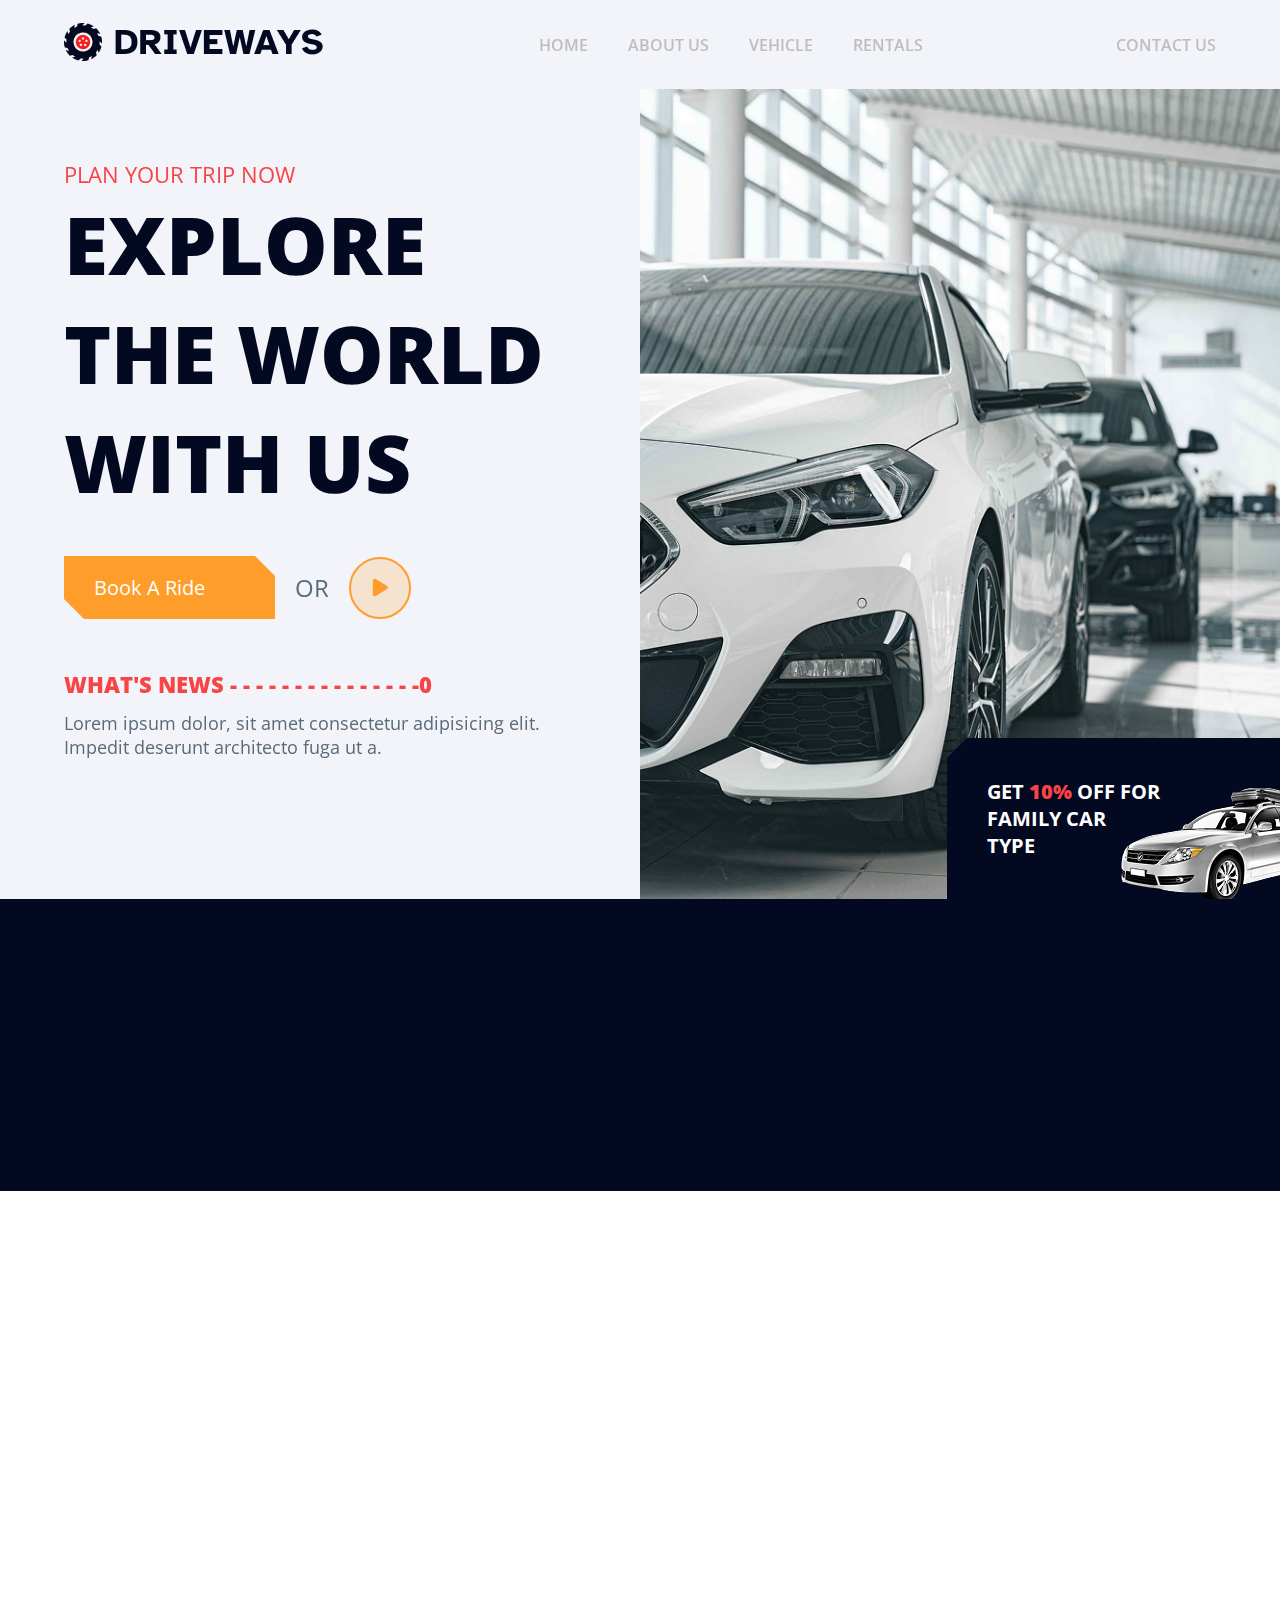
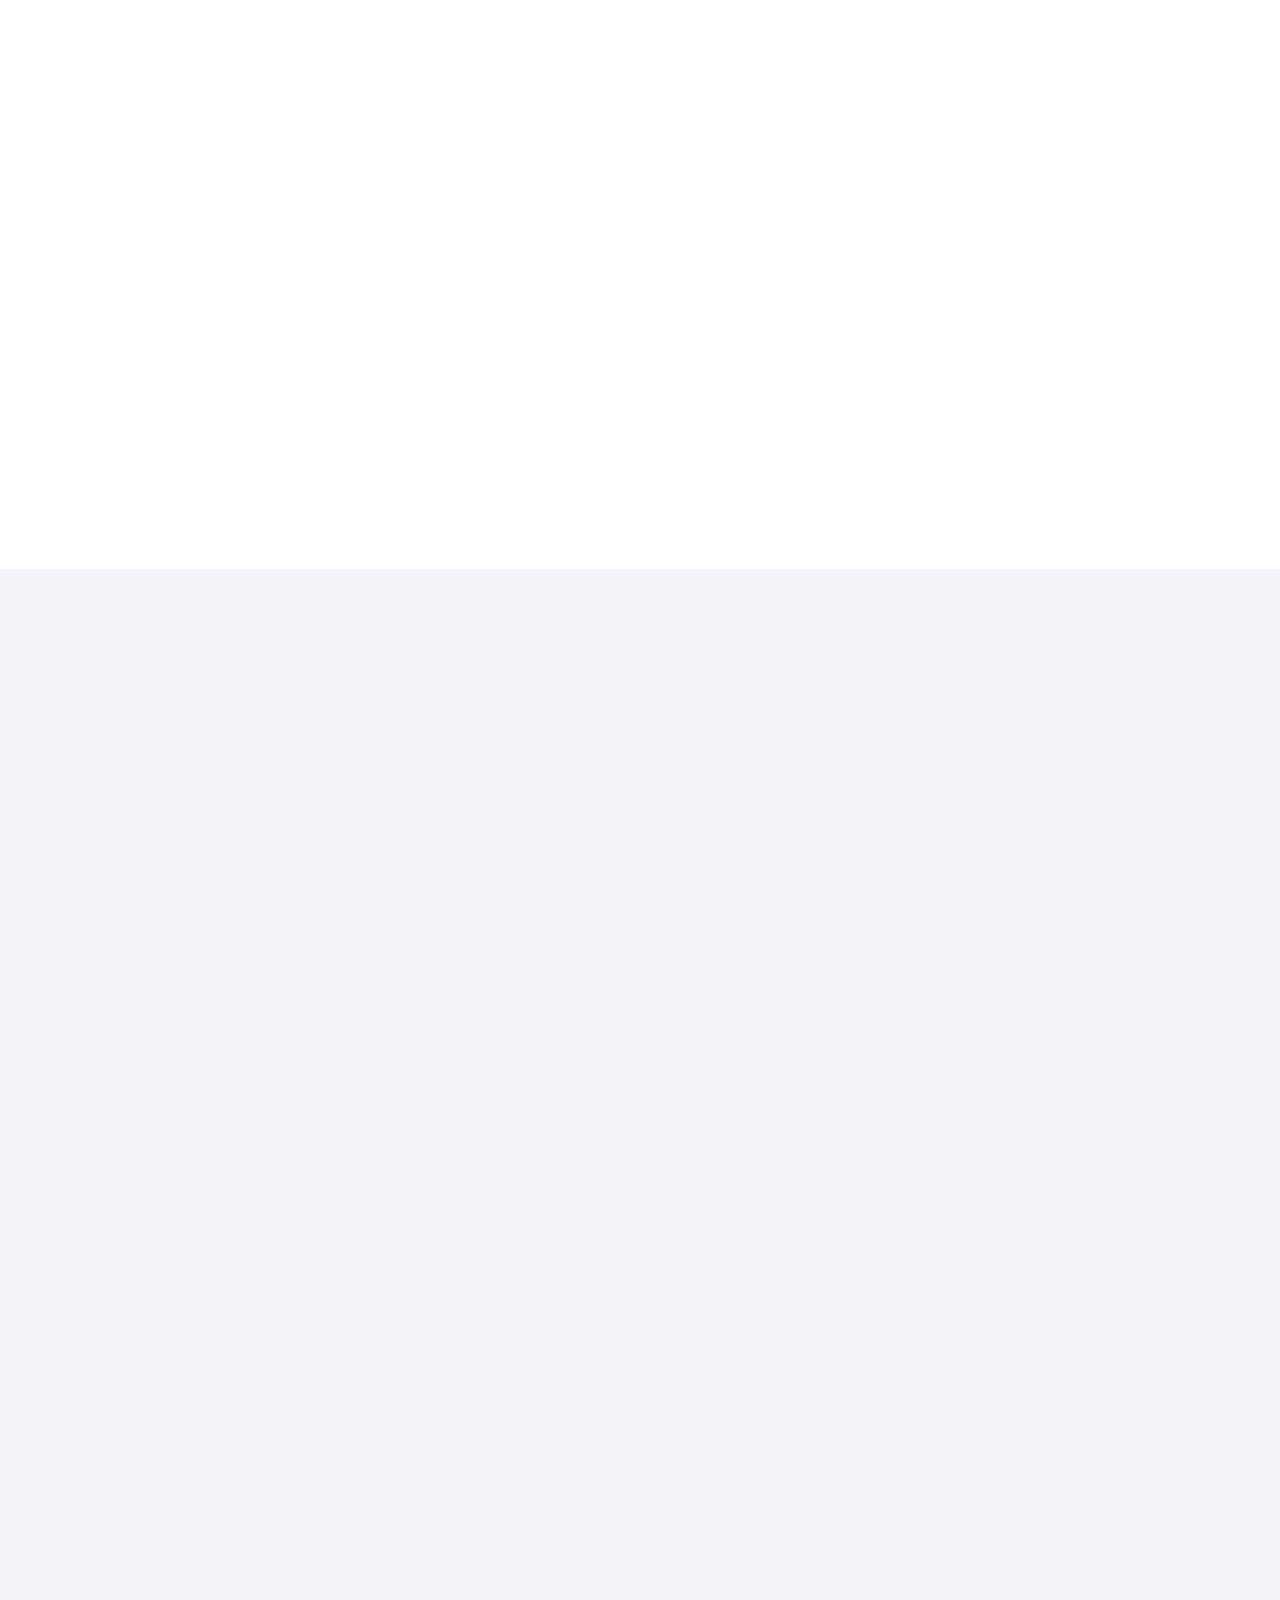
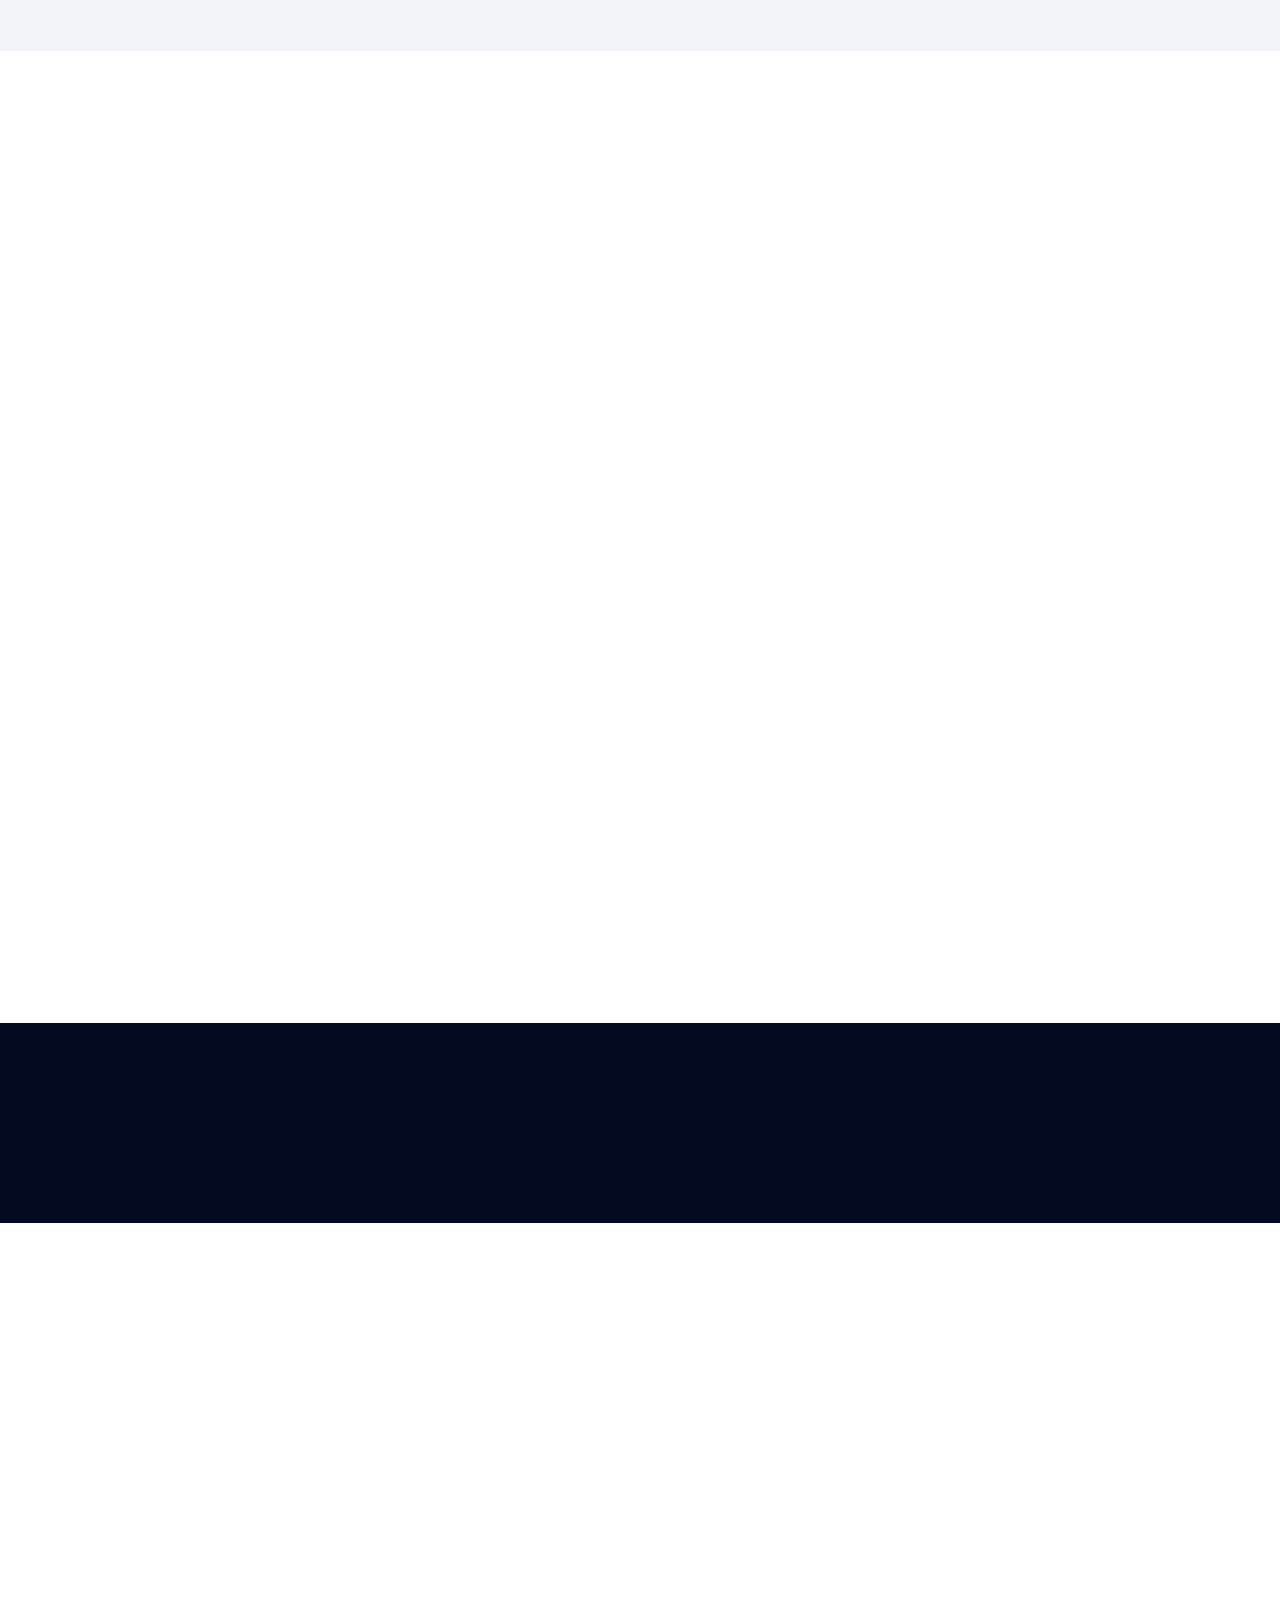
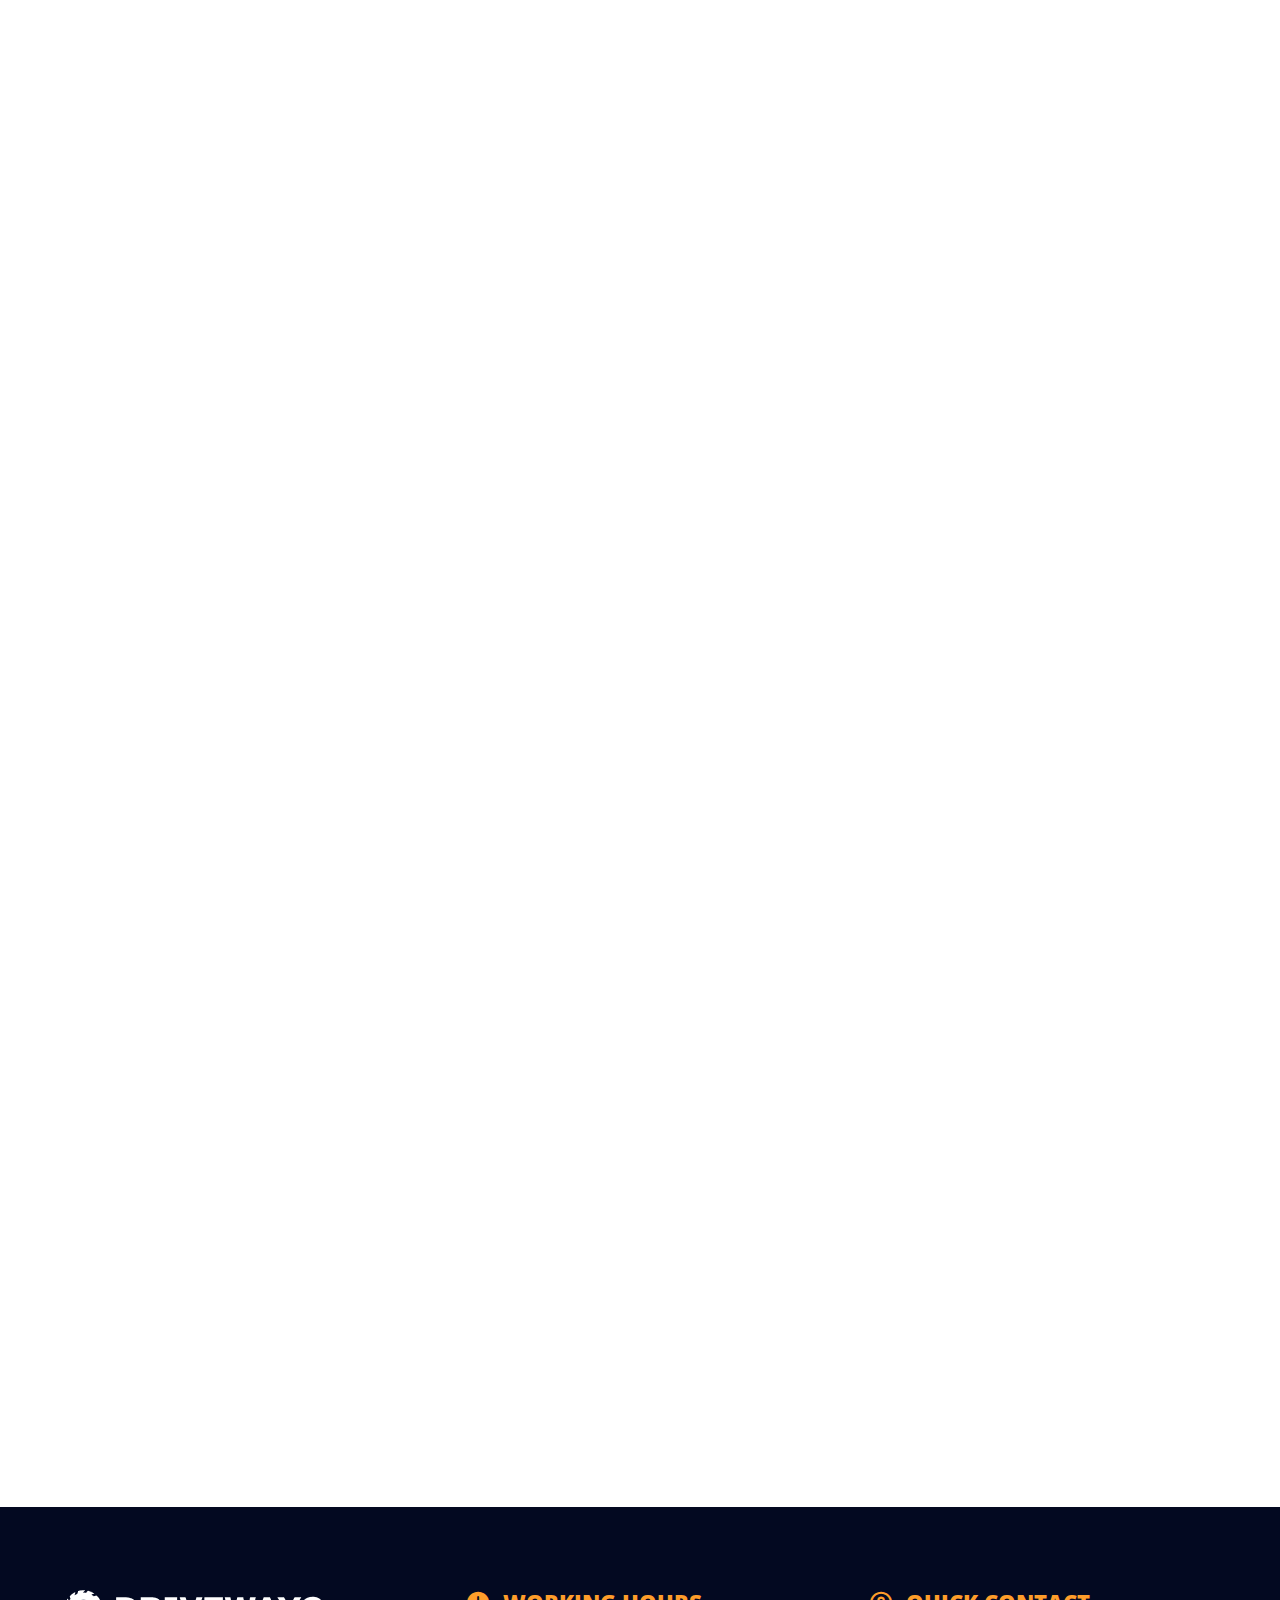
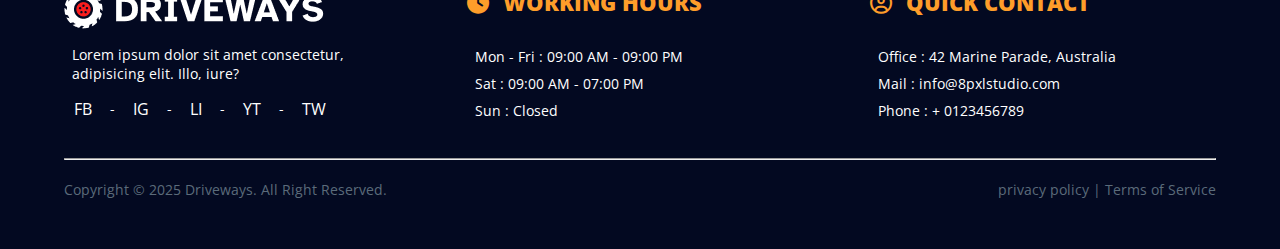
<file: index.html>
<!DOCTYPE html>
<html lang="es">
<head>
    <meta charset="UTF-8">
    <meta name="viewport" content="width=device-width, initial-scale=1.0">
    <title>DRIVEWAYS</title>
    <link rel="stylesheet" href="https://cdnjs.cloudflare.com/ajax/libs/font-awesome/6.7.2/css/all.min.css" integrity="sha512-Evv84Mr4kqVGRNSgIGL/F/aIDqQb7xQ2vcrdIwxfjThSH8CSR7PBEakCr51Ck+w+/U6swU2Im1vVX0SVk9ABhg==" crossorigin="anonymous" referrerpolicy="no-referrer" />
    <link href="https://unpkg.com/aos@2.3.1/dist/aos.css" rel="stylesheet">
    <link rel="stylesheet" href="css/styles.css">
    <link rel="icon" href="" type="image/png">
</head>
<body>
    <header>
        <nav>
            <a href="#" id="logo"><img src="img/logo.png" alt="logo-website"></a>
            <ul>
                <li data-aos="fade-down" data-aos-duration="1000" >
                    <a href="index.html">HOME</a>
                </li>
                <li data-aos="fade-down" data-aos-duration="1200" ><a href="about.html">ABOUT US</a></li>
                <li data-aos="fade-down" data-aos-duration="1400" ><a href="vehicle.html">VEHICLE</a></li>
                <li data-aos="fade-down" data-aos-duration="1600"><a href="rentals.html">RENTALS</a></li>    
            </ul>
            <a href="contact.html" data-aos="fade-down" data-aos-duration="1800" >CONTACT US</a>
        </nav>
        <nav class="mobile" data-aos="fade-left" data-aos-duration="700">
            <a href=""><img src="img/logo.png" alt=""></a>
            <button onclick="menuMobile ()"><i class="fa-solid fa-bars"></i></button>
        
        <div id="cont-menu-mobile" >
            <a href="index.html">HOME</a>
            <a href="about.html">ABOUT US</a>
            <a href="vehicle.html">VEHICLE</a>
            <a href="rentals.html">RENTALS</a>
            <a href="contact.html">CONTACT US</a>
        </div>
        </nav>
        <div id="hero">
            <div class="hero-left" data-aos="fade-down" data-aos-duration="700">
                <h3>PLAN YOUR TRIP NOW</h3>
                <h1>EXPLORE THE WORLD WITH US</h1>
                <div class="hero-buttons">
                    <a href="#">Book A Ride</a>
                    <p>OR</p>
                    <button onclick="modalVideo()" data-aos="zoom-in" data-aos-duration="1900"><i class="fa-solid fa-play"></i></button>
                </div>
                <div class="hero-info-left">
                    <h4>WHAT'S NEWS - - - - - - - - - - - - - - -0</h4>
                    <P>Lorem ipsum dolor, sit amet consectetur adipisicing elit. Impedit deserunt architecto fuga ut a.</P>
                </div>
            </div>
            <div class="hero-right" data-aos="fade-left" data-aos-duration="700">
                <div class="hero-info-right">
                    <h4>GET <b>10%</b> OFF FOR <br> FAMILY CAR <br> TYPE</h4>
                    <img src="img/studio-shot-of-three.png" alt="VEHICULO FAMILIAR">
                </div>
            </div>
        </div>
    </header>
    <main>
        <section id="counters">
            <div class="col-counter" data-aos="zoom-in-up" data-aos-duration="200">
                <h3>CAR RENTED</h3>
                <p>240</p>
            </div>
            <div class="col-counter" data-aos="zoom-in-up" data-aos-duration="400">
                <h3>SATISFIED CLIENTS</h3>
                <P>235</P>
            </div>
            <div class="col-counter" data-aos="zoom-in-up" data-aos-duration="600">
                <H3>YEARS EXPERIENCE</H3>
                <p>12+</p>
            </div>
            <div class="col-counter" data-aos="zoom-in-up" data-aos-duration="800">
                <h3>CAR TYPES</h3>
                <p>18</p>
            </div>
        </section>
        <section id="about" data-aos="zoom-in-down" data-aos-duration="1000">
            <div class="about-left">
                <h3>ABOUT UT</h3>
                <h2>PROVIDING RELIABLE CAR RENTALS</h2>
                <p>Lorem ipsum dolor, sit amet consectetur adipisicing elit. Facilis alias earum et! Itaque veniam quam saepe facere unde eos sunt, corrupti excepturi iusto dolores labore totam debitis alias porro commodi!</p>
                <p>Lorem ipsum dolor, sit amet consectetur adipisicing elit. Soluta ipsa nesciunt dicta voluptatibus officiis numquam?</p>
                <div class="fila">
                    <div class="col-about" data-aos="zoom-in" data-aos-duration="600">
                        <span><i class="fa-solid fa-shield-heart"></i></span>
                        <h4>SAFE & TRUSTED</h4>
                    </div>
                    <div class="col-about blue" data-aos="zoom-in" data-aos-duration="600">
                        <span><i class="fa-solid fa-wallet"></i></span>
                        <h4>AFFORDABLE PRICE</h4>
                    </div>
                </div>
                <hr>
                <div class="fila">
                    <div class="col-ceo">
                        <img src="img/Image-CEO.png" alt="Foto del CEO">
                        <div class="datos">
                            <h3>JAMES AUSTIN</h3>
                            <P>Founder & CEO</P>
                        </div>
                    </div>
                    <div class="col-ceo">
                        <img src="img/James Austin.png" alt="">
                    </div>
                </div>
            </div>
            <div class="about-right">
                <button data-aos="fade-right" data-aos-duration="600"><i class="fa-solid fa-play"></i></button>
            </div>
        </section>
        <section id="carslist">
            <div class="fila-title" data-aos="zoom-in" data-aos-duration="600">
                <div class="carslist-left">
                    <h3>CARS LIST</h3>
                    <h2>CHOOSE THE CAR THAT YOU NEED</h2>
                </div>
                <div class="carslist-right">
                    <button>Discover Vehicles</button>
                </div>
            </div>
            <div class="fila">
                <div class="col-car" data-aos="fade-down-right" data-aos-duration="800">
                    <div class="left">
                        <img src="img/blue-retro.png" alt="Carro retro">
                    </div>
                    <div class="right">
                        <h3>$69 <span>/ Day</span></h3>
                        <h2>RETRO ZAPOROZHETS</h2>
                        <hr>
                        <ul>
                            <li><i class="fa-solid fa-gas-pump"></i>Diesel</li>
                            <li><i class="fa-brands fa-rev"></i>5.000 Miles</li>
                            <li><i class="fa-solid fa-car-side"></i>Family</li>
                            <li><i class="fa-solid fa-gauge"></i>Manual</li>
                        </ul>
                        <div class="button">
                            <p>AVAILABLE</p>
                            <button>Book Now ---</button>
                        </div>
                        <p class="discount">20% Off</p>
                    </div>
                </div>
                <div class="col-car" data-aos="fade-down-right" data-aos-duration="1000">
                    <div class="left">
                        <img src="img/sport-car-2023.png" alt="">
                    </div>
                    <div class="right">
                        <h3>$79 <span>/ Day</span></h3>
                        <h2>BLACK NISSA GT-R</h2>
                        <hr>
                        <ul>
                            <li><i class="fa-solid fa-gas-pump"></i>Diesel</li>
                            <li><i class="fa-brands fa-rev"></i>3.000 Miles</li>
                            <li><i class="fa-solid fa-car-side"></i>Sport</li>
                            <li><i class="fa-solid fa-gauge"></i>Automatic</li>
                        </ul>
                        <div class="button">
                            <p>AVAILABLE</p>
                            <button>Book Now ---</button>
                        </div>
                        <p class="discount">15% Off</p>
                    </div>
                </div>
                <div class="col-car" data-aos="fade-down-right" data-aos-duration="1400">
                    <div class="left">
                        <img src="img/studio-shot-of.png" alt="">
                    </div>
                    <div class="right">
                        <h3>$59 <span>/ Day</span></h3>
                        <h2>VOLKSWAHEN PASSAT</h2>
                        <hr>
                        <ul>
                            <li><i class="fa-solid fa-gas-pump"></i>Diesel</li>
                            <li><i class="fa-brands fa-rev"></i>7.000 Miles</li>
                            <li><i class="fa-solid fa-car-side"></i>Family</li>
                            <li><i class="fa-solid fa-gauge"></i>Automatic</li>
                        </ul>
                        <div class="button">
                            <p>AVAILABLE</p>
                            <button>Book Now ---</button>
                        </div>
                        <p class="discount">10% Off</p>
                    </div>
                </div>
                <div class="col-car" data-aos="fade-down-right" data-aos-duration="1200">
                    <div class="left">
                        <img src="img/blue-car.png" alt="">
                    </div>
                    <div class="right">
                        <h3>$60 <span>/ Day</span></h3>
                        <h2>BRILLIANCE JUNJIE FRV</h2>
                        <hr>
                        <ul>
                            <li><i class="fa-solid fa-gas-pump"></i>Diesel</li>
                            <li><i class="fa-brands fa-rev"></i>6.000 Miles</li>
                            <li><i class="fa-solid fa-car-side"></i>Family</li>
                            <li><i class="fa-solid fa-gauge"></i>Manual</li>
                        </ul>
                        <div class="button">
                            <p>AVAILABLE</p>
                            <button>Book Now ---</button>
                        </div>
                        <p class="discount">20% Off</p>
                    </div>
                </div>
            </div>
        </section>
        <section id="rentals" data-aos="fade-up" data-aos-duration="800">
            <h3>WHY CHOOSE US</h3>
            <h2>PROVIDING RELIABLE <br> CAR RENTALS</h2>
            <div class="cont-vehicle"><img src="img/Image.png" alt=""></div>
            <div class="fila">
                <div class="items" data-aos="fade-up" data-aos-duration="900">
                    <span><i class="fa-solid fa-map-location-dot"></i></span>
                    <div class="info">
                        <h4>CROOS COUNTRY DRIVE</h4>
                        <p>Lorem ipsum dolor sit amet consectetur, adipisicing elit. Labore ab nemo totam placeat consectetur sequi impedit repellendus fugiat dignissimos sapiente!</p>
                    </div>
                </div>
                <div class="items" data-aos="fade-up" data-aos-duration="1000">
                    <div class="info">
                        <h4>RESERVE ANYTIME</h4>
                        <p>Lorem, ipsum dolor sit amet consectetur adipisicing elit. Facilis reprehenderit animi iusto quo aliquam incidunt accusantium quibusdam quam earum quae.</p>
                    </div>
                    <span><i class="fa-solid fa-gauge"></i></span>
                </div>
                <div class="items" data-aos="fade-up" data-aos-duration="1100">
                    <span><i class="fa-solid fa-tag"></i></span>
                    <div class="info">
                        <h4>NO HIDDEN CHARGES</h4>
                        <p>Lorem, ipsum dolor sit amet consectetur adipisicing elit. Facere est excepturi nam quo consequatur dignissimos officia quasi harum, delectus aperiam.</p>
                    </div>
                </div>
                <div class="items" data-aos="fade-up" data-aos-duration="1200">
                    <div class="info">
                        <h4>24/7 SUPPORT</h4>
                        <p>Lorem ipsum dolor sit amet consectetur adipisicing elit. Molestias ipsam obcaecati cum vitae. Dolore illum explicabo vitae, neque laudantium maxime?</p>
                    </div>
                    <span><i class="fa-solid fa-user-group"></i></span>
                </div>
            </div>
        </section>
        <section id="brands">
            <img src="img/Item 1 (1).png" alt="Logo" data-aos="flip-left" data-aos-duration="800">
            <img src="img/Item 2 (1).png" alt="Logo" data-aos="flip-left" data-aos-duration="1000">
            <img src="img/Item 3.png" alt="Logo" data-aos="flip-left" data-aos-duration="1200">
            <img src="img/Item 4.png" alt="Logo" data-aos="flip-left" data-aos-duration="1400">
            <img src="img/Item 5.png" alt="Logo" data-aos="flip-left" data-aos-duration="1600">
        </section>
        <section id="testimonials">
            <div class="left" data-aos="fade-down" data-aos-duration="800">
                <h3>TESTIMONIALS </h3>
                <h2>REVIEWED BY YOUR CLIENTS</h2>
                <p>Lorem ipsum dolor sit amet consectetur adipisicing elit. Quis labore officiis ratione aspernatur modi repudiandae, cum voluptas expedita corporis est.</p>
                <button>DISCOVER MORE ---</button>
            </div>
            <div class="right" data-aos="fade-up" data-aos-duration="800">
                <div class="car-testimonials">
                    <img src="img/Image-22.png" alt="Persona">
                    <div class="info">
                        <h4>AARON CALDWELL</h4>
                        <h5>Freelance Writer</h5>
                        <p>Lorem ipsum dolor sit amet consectetur, adipisicing elit. Quae velit error labore adipisci sit optio quidem explicabo exercitationem perspiciatis cumque, veritatis illo. Aliquid odit quis, modi possimus amet sapiente magnam?</p>
                        <div class="stars">
                            <i class="fa-solid fa-star"></i>
                            <i class="fa-solid fa-star"></i>
                            <i class="fa-solid fa-star"></i>
                            <i class="fa-solid fa-star"></i>
                            <i class="fa-solid fa-star"></i>
                            <p><b>5.0</b>/5.0</p>
                        </div>
                    </div>
                </div>
                <div class="car-testimonials">
                    <img src="img/Image (1).png" alt="Persona">
                    <div class="info">
                        <h4>AMANDA BEATRIZ</h4>
                        <h5>Lawyer</h5>
                        <p>Lorem ipsum dolor sit amet consectetur, adipisicing elit. Quae velit error labore adipisci sit optio quidem explicabo exercitationem perspiciatis cumque, veritatis illo. Aliquid odit quis, modi possimus amet sapiente magnam?</p>
                        <div class="stars">
                            <i class="fa-solid fa-star"></i>
                            <i class="fa-solid fa-star"></i>
                            <i class="fa-solid fa-star"></i>
                            <i class="fa-solid fa-star"></i>
                            <i class="fa-solid fa-star"></i>
                            <p><b>5.0</b>/5.0</p>
                        </div>
                    </div>
                </div>
            </div>
        </section>
        <section id="blog" data-aos="zoom-out-down" data-aos-duration="800">
            <h3>BLOG & NEWS</h3>
            <h2>OUR RECENTLY POST</h2>
            <div class="fila">
                <article class="col-blog" data-aos="fade-up" data-aos-duration="800">
                    <p class="categori">Rent Tips</p>
                    <img src="img/female-driver-looking-satisfied-with-her-new-moder-2023-11-27-05-17-09-utc 1 (1).png" alt="Personas">
                    <div class="info">
                        <h4>A COMPLETE GUIDE ON HOW NOT TO BE ACCUSED OF STEALING A RENTED CAR</h4>
                        <p>Lorem ipsum dolor, sit amet consectetur adipisicing elit. Consequatur, earum excepturi blanditiis incidunt sunt nemo aut. Ratione?</p>
                        <div class="fila">
                            <div class="autor">
                                <img src="img/Image (2).png" alt="Autor">
                                <p>Abigail Barnes</p>
                            </div>
                            <p><i class="fa-solid fa-calendar-days"></i>10 March 2024</p>
                            <a href="">Read More -</a>
                        </div>
                    </div>
                </article>
                <article class="col-blog" data-aos="fade-down" data-aos-duration="800">
                    <p class="categori">News</p>
                    <img src="img/young-afro-businessman-at-driver-39-s-seat-smilin-2023-11-27-05-28-59-utc 2.png" alt="Persona">
                    <div class="info">
                        <h4>A COMPLETE GUIDE ON HOW NOT TO BE ACCUSED OF STEALING A RENTED CAR</h4>
                        <p>Lorem ipsum dolor, sit amet consectetur adipisicing elit. Consequatur, earum excepturi blanditiis incidunt sunt nemo aut. Ratione?</p>
                        <div class="fila">
                            <div class="autor">
                                <img src="img/Image (2).png" alt="Autor">
                                <p>Abigail Barnes</p>
                            </div>
                            <p><i class="fa-solid fa-calendar-days"></i>10 March 2024</p>
                            <a href="">Read More -</a>
                        </div>
                    </div>
                </article>
            </div>
            <button data-aos="fade-up" data-aos-duration="2000">Discover More Blog--</button>
        </section>
    </main>
    <footer>
        <div class="fila">
            <div class="col-footer">
                <a href="#" alt ="logo de la empresa"><img src="img/Logo-w.png" alt="logo de la empresa"></a>
                <p>Lorem ipsum dolor sit amet consectetur, adipisicing elit. Illo, iure?</p>
                <ul>
                    <a href="#"> FB </a>
                    <p>-</p>
                    <a href="#"> IG </a>
                    <p>-</p>
                    <a href="#"> LI </a>
                    <p>-</p>
                    <a href="#"> YT </a>
                    <p>-</p>
                    <a href="#"> TW </a>
                </ul>
            </div>
            <div class="col-footer">
                <h3><i class="fa-solid fa-clock"></i> WORKING HOURS</h3>
                <P>Mon - Fri : 09:00 AM - 09:00 PM</P>
                <P>Sat : 09:00 AM - 07:00 PM</P>
                <P>Sun : Closed</P>
            </div>
            <div class="col-footer">
                <h3><i class="fa-regular fa-circle-user"></i> QUICK CONTACT</h3>
                <P>Office : 42 Marine Parade, Australia</P>
                <P>Mail : info@8pxlstudio.com</P>
                <P>Phone : + 0123456789</P>
            </div>
        </div>
        <hr>
        <div class="fila-info">
            <p>Copyright © 2025 Driveways. All Right Reserved.</p>
            <p>privacy policy | Terms of Service</p>
        </div>
    </footer>
    <div id="modal-1">
        <div class="panel">
            <h2>CONOCE NUESTROS ULTIMOS VEHICULOS</h2>
            <button onclick="modalVideo()"><i class="fa-solid fa-circle-xmark"></i></button>
            <iframe width="100%" height="450" src="https://www.youtube.com/embed/1YIiOKVmtO0?si=jOLEKC2DBYq7jyXI" title="YouTube video player" frameborder="0" allow="accelerometer; autoplay; clipboard-write; encrypted-media; gyroscope; picture-in-picture; web-share" referrerpolicy="strict-origin-when-cross-origin" allowfullscreen></iframe>
        </div>
    </div>
    <script src="https://unpkg.com/aos@2.3.1/dist/aos.js"></script>
    <script src="js/main.js"></script>
    <script>AOS.init();</script>
</body>
</html>
</file>
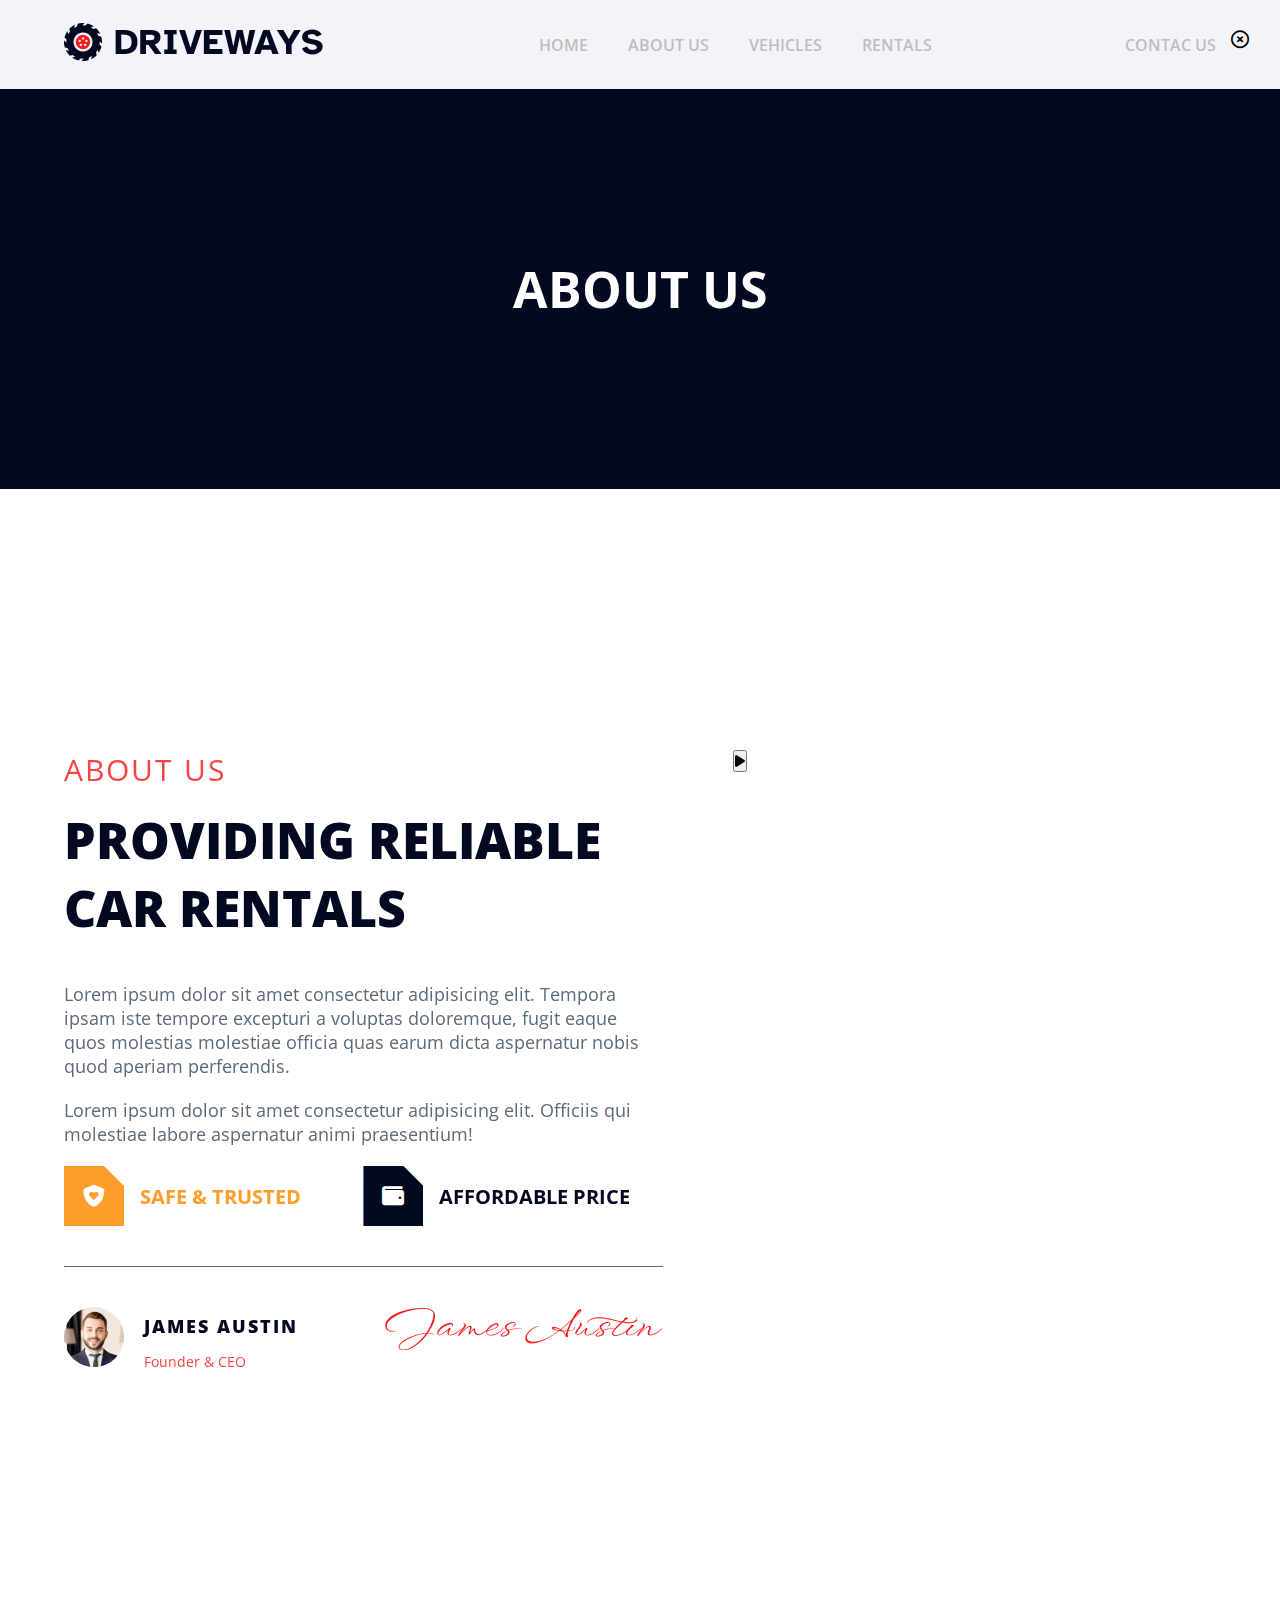
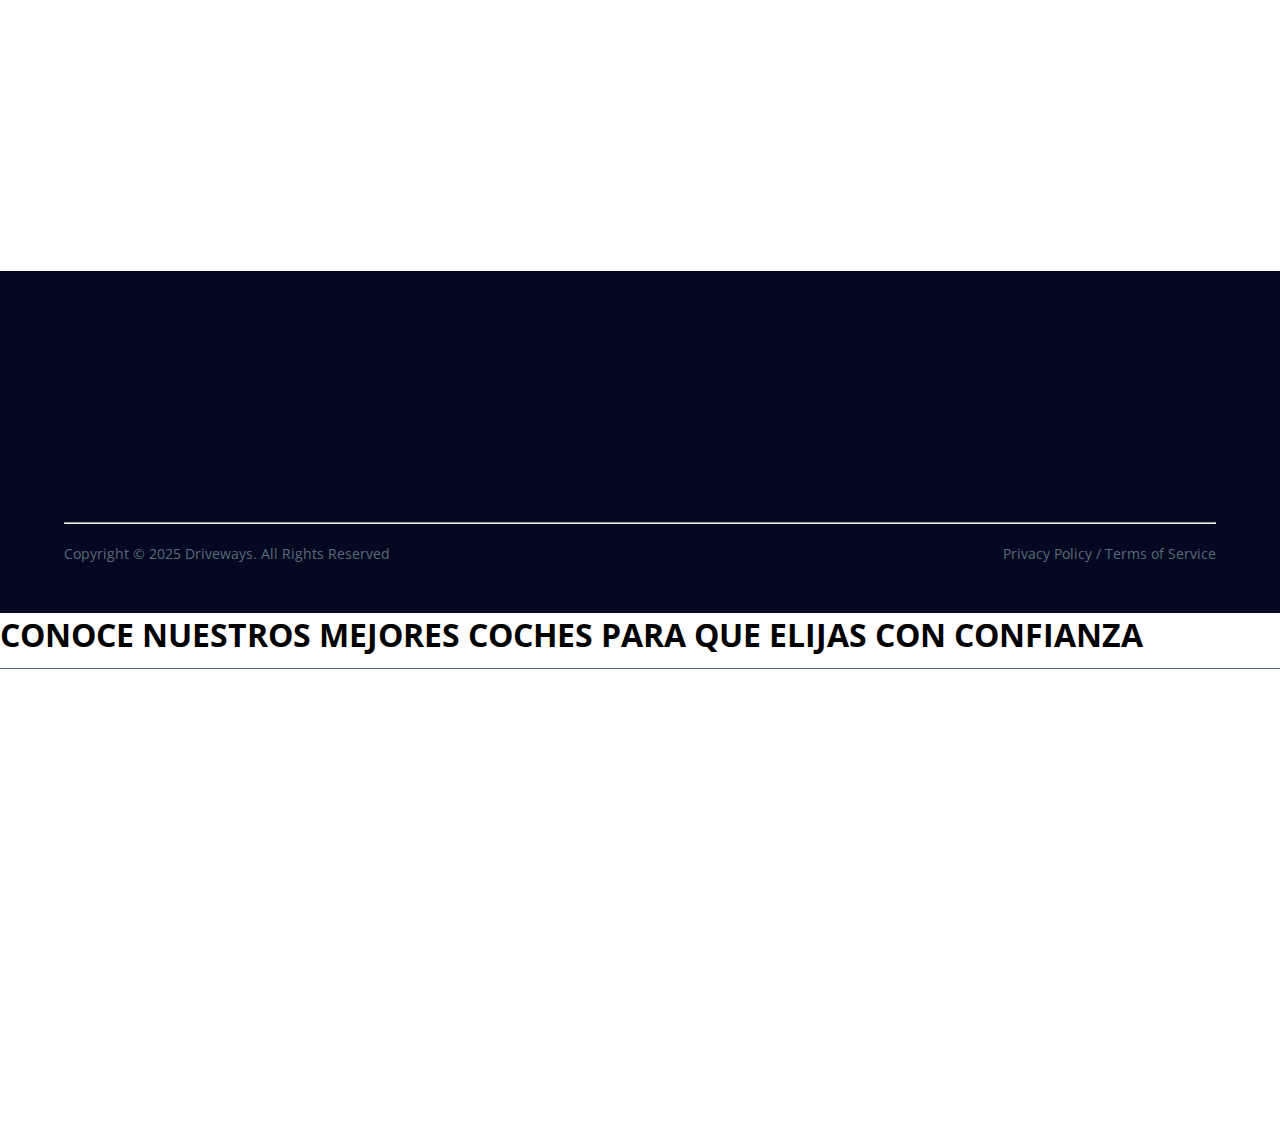
<file: about-us.html>
<!DOCTYPE html>
<html lang="en">
<head>
    <meta charset="UTF-8">
    <meta name="viewport" content="width=device-width, initial-scale=1.0">
    <title>DRIVEWAYS - ABOUT US</title>
    <link rel="stylesheet" href="https://cdnjs.cloudflare.com/ajax/libs/font-awesome/6.7.2/css/all.min.css" integrity="sha512-Evv84Mr4kqVGRNSgIGL/F/aIDqQb7xQ2vcrdIwxfjThSH8CSR7PBEakCr51Ck+w+/U6swU2Im1vVX0SVk9ABhg==" crossorigin="anonymous" referrerpolicy="no-referrer" />
    <link href="https://unpkg.com/aos@2.3.1/dist/aos.css" rel="stylesheet">
    <link rel="stylesheet" href="css/styles.css">
</head>
<body>
<header>
    <nav>
        <a href="index.html" id="logo"><img src="img/logo.png" alt="Logo website"></a>
        <ul>
            <li>
                <a href="index.html">HOME</a>
                <!-- <ul>
                    <li><a href="#">HOME 1</a></li>
                    <li><a href="#">HOME 2</a></li>
                </ul> -->
            </li>
            <li><a href="about-us.html">ABOUT US</a></li>
            <li><a href="vehicles.html">VEHICLES</a></li>
            <li><a href="rentals.html">RENTALS</a></li>
        </ul>
        <a href="contact-us.html">CONTAC US</a>
    </nav>
    <nav class="mobile">
        <a href="index.html"><img src="img/logo.png" alt="Logo"></a>
        <button onclick="menuMobile()"><i class="fa-solid fa-bars"></i></button>
    </nav>
    <div id="cont-menu-mobile">
        <a href="index.html">HOME</a>
        <a href="about-us.html">ABOUT US</a>
        <a href="vehicles.html">VEHICLES</a>
        <a href="rentals.html">RENTALS</a>
        <a href="contact-us.html">CONTAC US</a>
    </div>
    <div id="hero-about">
        <h1>ABOUT US</h1>
        
    </div>
</header>
<main>
    <section id="about">
        <div class="about-left" data-aos="fade-up" data-aos-duration="1000">
            <h3>ABOUT US</h3>
            <h2>PROVIDING RELIABLE CAR RENTALS</h2>
            <p>Lorem ipsum dolor sit amet consectetur adipisicing elit. Tempora ipsam iste tempore excepturi a voluptas doloremque, fugit eaque quos molestias molestiae officia quas earum dicta aspernatur nobis quod aperiam perferendis.</p>
            <p>Lorem ipsum dolor sit amet consectetur adipisicing elit. Officiis qui molestiae labore aspernatur animi praesentium!</p>

            <div class="fila">
                <div class="col-about">
                    <span><i class="fa-solid fa-shield-heart"></i></span>
                    <h4>SAFE & TRUSTED</h4>
                </div>
                <div class="col-about blue">
                    <span><i class="fa-solid fa-wallet"></i></span>
                    <h4>AFFORDABLE PRICE</h4>
                </div>
            </div>
            <hr>
            <div class="fila">
                <div class="col-ceo">
                    <img src="img/Image-CEO.png" alt="Foto del CEO">
                    <div class="datos">
                        <h3>JAMES AUSTIN</h3>
                        <p>Founder & CEO</p>
                    </div>
                </div>
                <div class="col-ceo-img">
                    <img src="img/James Austin.png" alt="Firma">
                </div>
            </div>

        </div>
        <div class="about-us-right" data-aos="fade-down" data-aos-duration="1000">
            <button onclick="modalVideoAbout()"><i class="fa-solid fa-play"></i></button>
        </div>
    </section>

    <section id="about-info">
        <div class="about-us-info-left" data-aos="fade-down" data-aos-duration="1000">
        </div>
    
        <div class="about-us-info-right" data-aos="fade-up" data-aos-duration="1000">
            <h2>YOUR TRUSTED <br> CAR RENTAL PARTNER</h2>
            <p>At Reliable Rentals, we are committed to providing top-quality vehicles and exceptional customer service. Whether you're traveling for business or leisure, we ensure a smooth and enjoyable rental experience tailored to your needs.</p>
            <p>With a wide range of well-maintained vehicles, affordable rates, and 24/7 support, we make renting a car simple, safe, and reliable. Your journey begins with us.</p>
    
            <hr>
    
            <div class="fila">
                <div class="features">
                    <div class="feature">
                    <h3>RELIABLE VEHICLES</h3>
                    <span><i class="fa-solid fa-car"></i></span>
                    </div>
                    <div class="feature">
                    <h3>AFFORDABLE RATES</h3>
                    <span><i class="fa-solid fa-comments-dollar"></i></span>
                    </div>
                    <div class="feature">
                    <h3>24/7 <br>CUSTOMER SUPPORT</h3>
                    <span><i class="fa-solid fa-headset"></i></span>
                    </div>
                </div>
            </div>
        </div>
    </section>
</main>
<footer>
    <div class="fila">
        <div class="col-footer" data-aos="fade-up" data-aos-duration="1000">
            <a href="#" id="Logo Empresa"><img src="img/Logo-w.png" alt="Logo Empresa"></a>

            <p>Lorem ipsum dolor sit amet consectetur adipisicing elit. Quidem, fugit.</p>
            <ul>
                <a href="#">FB</a>
                <p> - </p>
                <a href="#">IG</a>
                <p> - </p>
                <a href="#">LI</a>
                <p> - </p>
                <a href="#">YT</a>
                <p> - </p>
                <a href="#">TW</a>
            </ul>
        </div>
        <div class="col-footer" data-aos="fade-up" data-aos-duration="2000">
            <h3><span><i class="fa-solid fa-clock"></i></span>WORKING HOURS</h3>
            <p>Mon - Fri: 09:00 AM - 09:00 PM</p>
            <p>Sat: 09:00 AM - 07:00 PM</p>
            <p>Sun: Closed</p>
        </div>
        <div class="col-footer" data-aos="fade-up" data-aos-duration="3000">
            <h3><span><i class="fa-regular fa-circle-user"></i></span>QUICK CONTACT</h3>
            <p>Office: 42 Marine Parade, Australia</p>
            <p>Mail: info@8pxlstudio.com</p>
            <p>Phone: +0123456789</p>
        </div>
    </div>
    <hr>
    <div class="fila-info">
        <p>Copyright © 2025 Driveways. All Rights Reserved</p>
        <p>Privacy Policy / Terms of Service</p>
    </div>
</footer>
    <div id="modal-2">
        <div class="panel">
            <h2>CONOCE NUESTROS MEJORES COCHES PARA QUE ELIJAS CON CONFIANZA</h2>
            <button onclick="modalVideoAbout()"><i class="fa-regular fa-circle-xmark"></i></button>
            <iframe width="100%" height="450" src="https://www.youtube.com/embed/YuzClM_OAO0?si=rzLdOvTVUylOioyc" title="YouTube video player" frameborder="0" allow="accelerometer; autoplay; clipboard-write; encrypted-media; gyroscope; picture-in-picture; web-share" referrerpolicy="strict-origin-when-cross-origin" allowfullscreen></iframe>
        </div>
    </div>
    <script src="https://unpkg.com/aos@2.3.1/dist/aos.js"></script>
    <script>
        AOS.init();
    </script>      
    <script src="js/main.js"></script>
</body>
</html>
</file>
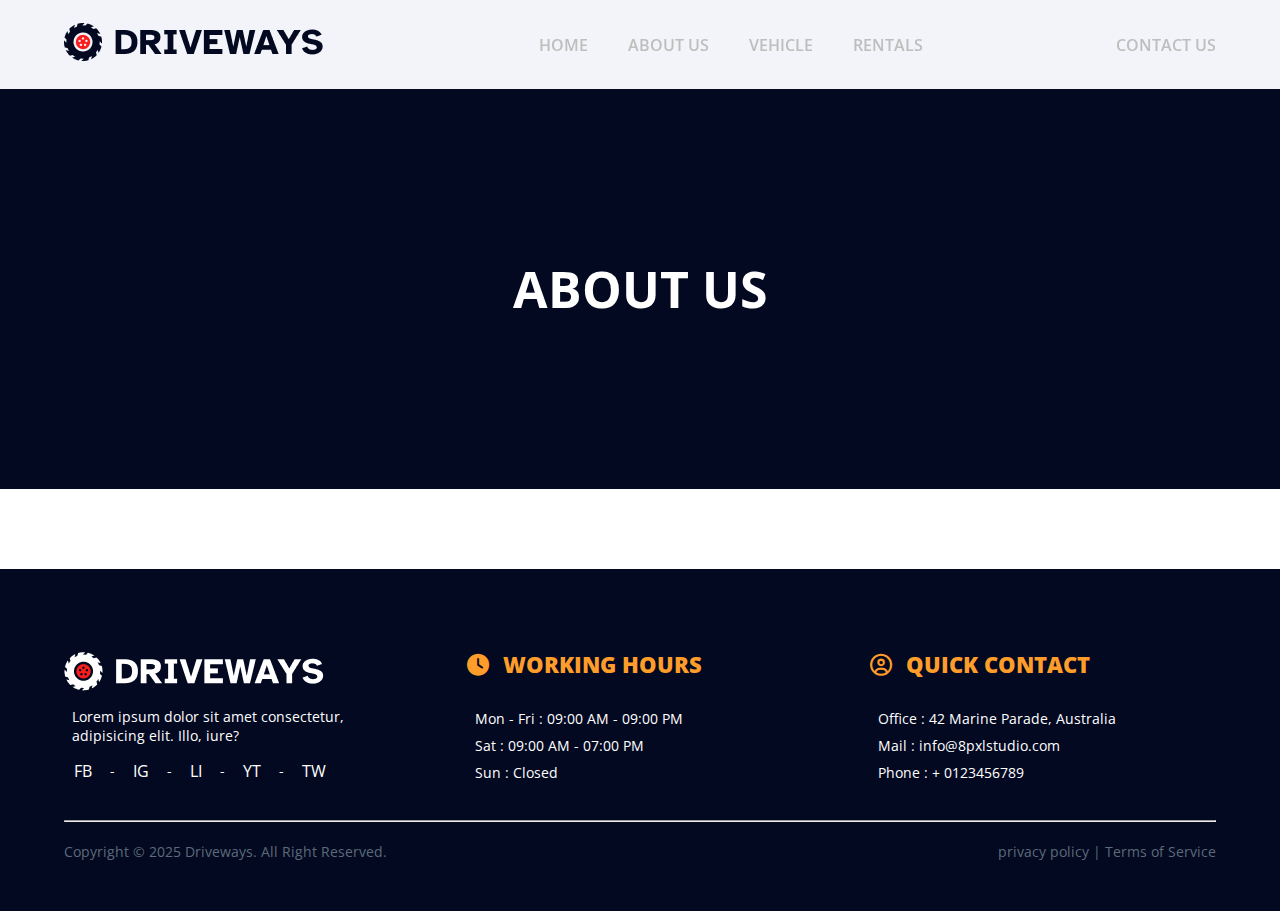
<file: about.html>
<!DOCTYPE html>
<html lang="en">
<head>
    <meta charset="UTF-8">
    <meta name="viewport" content="width=device-width, initial-scale=1.0">
    <title>DRIVEWAYS - ABOUT US</title>
    <link rel="stylesheet" href="https://cdnjs.cloudflare.com/ajax/libs/font-awesome/6.7.2/css/all.min.css" integrity="sha512-Evv84Mr4kqVGRNSgIGL/F/aIDqQb7xQ2vcrdIwxfjThSH8CSR7PBEakCr51Ck+w+/U6swU2Im1vVX0SVk9ABhg==" crossorigin="anonymous" referrerpolicy="no-referrer" />
    <link href="https://unpkg.com/aos@2.3.1/dist/aos.css" rel="stylesheet">
    <link rel="stylesheet" href="css/styles.css">
</head>
<body>
    <header>
        <nav>
            <a href="#" id="logo"><img src="img/logo.png" alt="logo-website"></a>
            <ul>
                <li data-aos="fade-down" data-aos-duration="1000" >
                    <a href="index.html">HOME</a>
                </li>
                <li data-aos="fade-down" data-aos-duration="1200" ><a href="about.html">ABOUT US</a></li>
                <li data-aos="fade-down" data-aos-duration="1400" ><a href="vehicle.html">VEHICLE</a></li>
                <li data-aos="fade-down" data-aos-duration="1600"><a href="rentals.html">RENTALS</a></li>    
            </ul>
            <a href="contact.html" data-aos="fade-down" data-aos-duration="1800" >CONTACT US</a>
        </nav>
        <nav class="mobile" data-aos="fade-left" data-aos-duration="700">
            <a href=""><img src="img/logo.png" alt=""></a>
            <button onclick="menuMobile ()"><i class="fa-solid fa-bars"></i></button>
        <div id="cont-menu-mobile" >
            <a href="index.html">HOME</a>
            <a href="about.html">ABOUT US</a>
            <a href="vehicle.html">VEHICLE</a>
            <a href="rentals.html">RENTALS</a>
            <a href="contact.html">CONTACT US</a>
        </div>
        </nav>
        <div id="hero-about">
            <h1>ABOUT US</h1>
        </div>
    </header>
    <main>
    
        <!-- debe tener una seccion de home agregar 2 secciones en esta parte y en las otras que creamos.y en la de vehiculos agregar como minimos 12 vehiculos -->

    </main>




    <footer>
        <div class="fila">
            <div class="col-footer">
                <a href="#" alt ="logo de la empresa"><img src="img/Logo-w.png" alt="logo de la empresa"></a>
                <p>Lorem ipsum dolor sit amet consectetur, adipisicing elit. Illo, iure?</p>
                <ul>
                    <a href="#"> FB </a>
                    <p>-</p>
                    <a href="#"> IG </a>
                    <p>-</p>
                    <a href="#"> LI </a>
                    <p>-</p>
                    <a href="#"> YT </a>
                    <p>-</p>
                    <a href="#"> TW </a>
                </ul>
            </div>
            <div class="col-footer">
                <h3><i class="fa-solid fa-clock"></i> WORKING HOURS</h3>
                <P>Mon - Fri : 09:00 AM - 09:00 PM</P>
                <P>Sat : 09:00 AM - 07:00 PM</P>
                <P>Sun : Closed</P>
            </div>
            <div class="col-footer">
                <h3><i class="fa-regular fa-circle-user"></i> QUICK CONTACT</h3>
                <P>Office : 42 Marine Parade, Australia</P>
                <P>Mail : info@8pxlstudio.com</P>
                <P>Phone : + 0123456789</P>
            </div>
        </div>
        <hr>
        <div class="fila-info">
            <p>Copyright © 2025 Driveways. All Right Reserved.</p>
            <p>privacy policy | Terms of Service</p>
        </div>
    </footer>
    <script src="https://unpkg.com/aos@2.3.1/dist/aos.js"></script>
    <script src="js/main.js"></script>
    <script>AOS.init();</script>
</body>
</html>
</file>
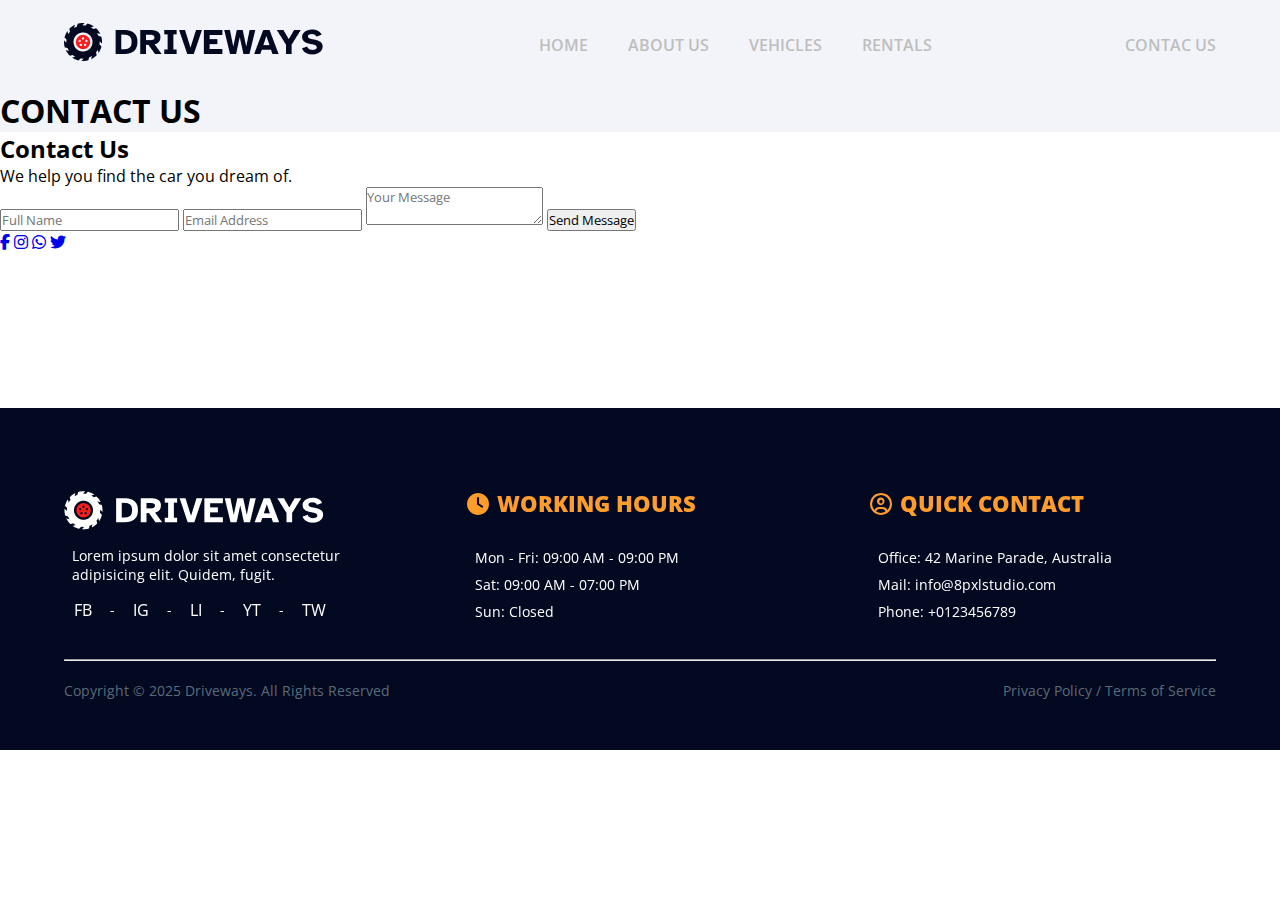
<file: contact-us.html>
<!DOCTYPE html>
<html lang="en">
<head>
    <meta charset="UTF-8">
    <meta name="viewport" content="width=device-width, initial-scale=1.0">
    <title>DRIVEWAYS - CONTACT US</title>
    <link rel="stylesheet" href="https://cdnjs.cloudflare.com/ajax/libs/font-awesome/6.7.2/css/all.min.css" integrity="sha512-Evv84Mr4kqVGRNSgIGL/F/aIDqQb7xQ2vcrdIwxfjThSH8CSR7PBEakCr51Ck+w+/U6swU2Im1vVX0SVk9ABhg==" crossorigin="anonymous" referrerpolicy="no-referrer" />
    <link href="https://unpkg.com/aos@2.3.1/dist/aos.css" rel="stylesheet">
    <link rel="stylesheet" href="css/styles.css">
</head>
<body>
    <header>
        <nav>
            <a href="index.html" id="logo"><img src="img/logo.png" alt="Logo website"></a>
            <ul>
                <li>
                    <a href="index.html">HOME</a>
                    <!-- <ul>
                        <li><a href="#">HOME 1</a></li>
                        <li><a href="#">HOME 2</a></li>
                    </ul> -->
                </li>
                <li><a href="about-us.html">ABOUT US</a></li>
                <li><a href="vehicles.html">VEHICLES</a></li>
                <li><a href="rentals.html">RENTALS</a></li>
            </ul>
            <a href="contact-us.html">CONTAC US</a>
        </nav>
        <nav class="mobile">
            <a href="index.html"><img src="img/logo.png" alt="Logo"></a>
            <button onclick="menuMobile()"><i class="fa-solid fa-bars"></i></button>
        </nav>
        <div id="cont-menu-mobile">
            <a href="index.html">HOME</a>
            <a href="about-us.html">ABOUT US</a>
            <a href="vehicles.html">VEHICLES</a>
            <a href="rentals.html">RENTALS</a>
            <a href="contact-us.html">CONTAC US</a>
        </div>
        <div id="hero-contact">
            <h1>CONTACT US</h1>
        </div>
    </header>
<main>
    <section id="contact" class="contact-section">
        <div class="container">
            <!-- Celular -->
            <div class="mobile-mockup">
                <div class="mockup-header">
                    <span class="header-dot"></span>
                </div>
                <div class="mockup-body">
                    <h2>Contact Us</h2>
                    <p>We help you find the car you dream of.</p>
            
                    <form class="contact-form">
                        <input type="text" placeholder="Full Name" required>
                        <input type="email" placeholder="Email Address" required>
                        <textarea placeholder="Your Message" required></textarea>
                        <button type="submit" class="submit-btn">Send Message</button>
                    </form>
            
                    <div class="social-icons">
                        <a href="https://web.facebook.com/?_rdc=1&_rdr#" target="_blank"><i class="fa-brands fa-facebook-f"></i></a>
                        <a href="https://www.instagram.com/" target="_blank"><i class="fa-brands fa-instagram"></i></a>
                        <a href="https://wa.link/0oj0d8" target="_blank"><i class="fa-brands fa-whatsapp"></i></a>
                        <a href="https://x.com/?lang=es" target="_blank"><i class="fa-brands fa-twitter"></i></a>
                    </div>
                </div>
            </div>
        <!-- Mapa -->
            <div class="map-container">
            <iframe src="https://www.google.com/maps/embed?pb=!1m18!1m12!1m3!1d63628.89535261681!2d-74.18567125136718!3d4.628680699999999!2m3!1f0!2f0!3f0!3m2!1i1024!2i768!4f13.1!3m3!1m2!1s0x8e3f9b05f3ec38bb%3A0xa09dd09173ae39be!2sCasaToro%20Usados!5e0!3m2!1ses-419!2sco!4v1745817069273!5m2!1ses-419!2sco" width="50%" height="50%" style="border:0;" allowfullscreen="" loading="lazy" referrerpolicy="no-referrer-when-downgrade"></iframe>
            </div>
        </div>
    </section>
</main>

<footer>
    <div class="fila">
        <div class="col-footer" data-aos="fade-up" data-aos-duration="1000">
            <a href="#" id="Logo Empresa"><img src="img/Logo-w.png" alt="Logo Empresa"></a>
            <p>Lorem ipsum dolor sit amet consectetur adipisicing elit. Quidem, fugit.</p>
            <ul>
                <a href="#">FB</a>
                <p> - </p>
                <a href="#">IG</a>
                <p> - </p>
                <a href="#">LI</a>
                <p> - </p>
                <a href="#">YT</a>
                <p> - </p>
                <a href="#">TW</a>
            </ul>
        </div>
        <div class="col-footer" data-aos="fade-up" data-aos-duration="2000">
            <h3><span><i class="fa-solid fa-clock"></i></span>WORKING HOURS</h3>
            <p>Mon - Fri: 09:00 AM - 09:00 PM</p>
            <p>Sat: 09:00 AM - 07:00 PM</p>
            <p>Sun: Closed</p>
        </div>
        <div class="col-footer" data-aos="fade-up" data-aos-duration="3000">
            <h3><span><i class="fa-regular fa-circle-user"></i></span>QUICK CONTACT</h3>
            <p>Office: 42 Marine Parade, Australia</p>
            <p>Mail: info@8pxlstudio.com</p>
            <p>Phone: +0123456789</p>
        </div>
    </div>
    <hr>
    <div class="fila-info">
        <p>Copyright © 2025 Driveways. All Rights Reserved</p>
        <p>Privacy Policy / Terms of Service</p>
    </div>
</footer>
    <script src="https://unpkg.com/aos@2.3.1/dist/aos.js"></script>
    <script>
        AOS.init();
    </script>      
    <script src="js/main.js"></script>
</body>
</html>
</file>
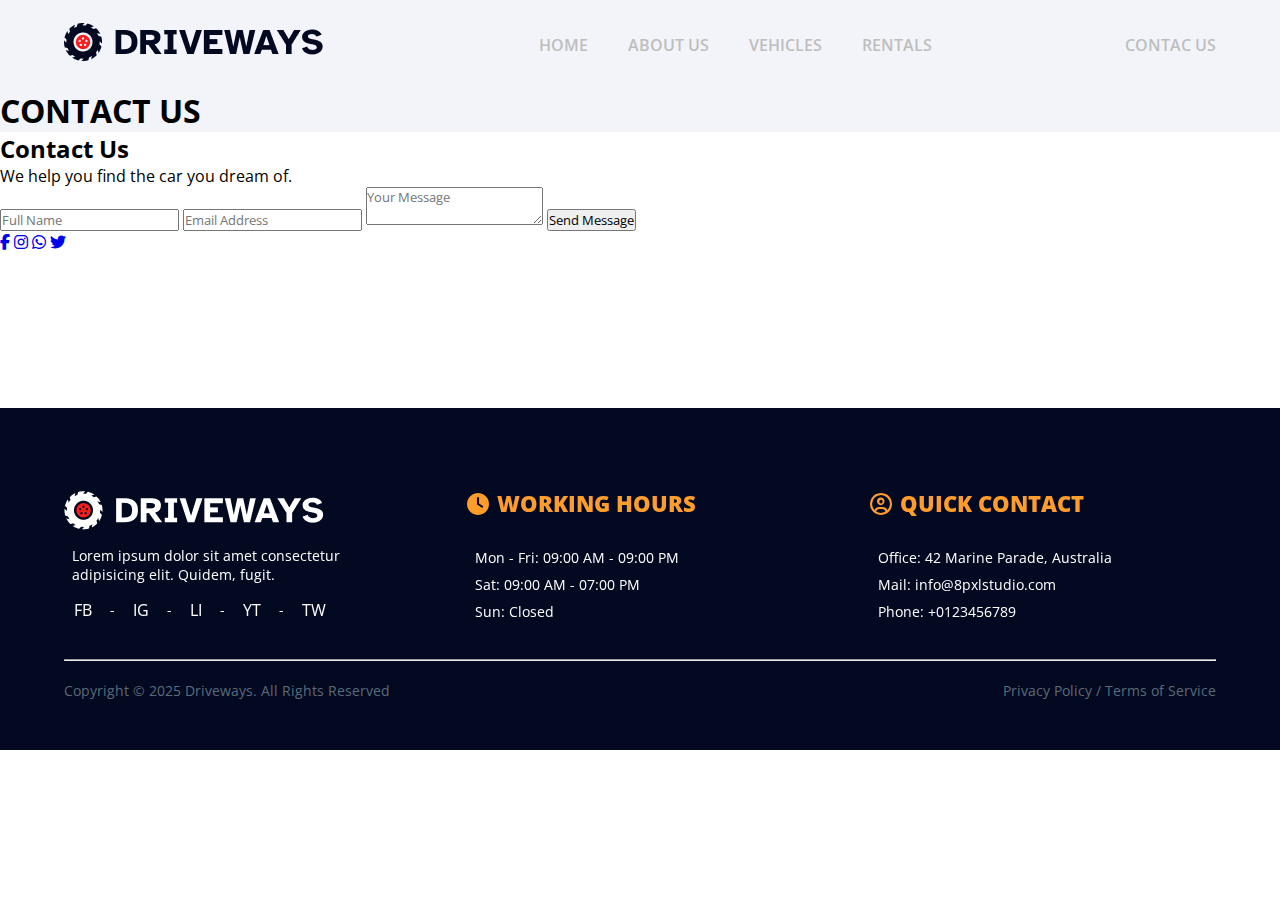
<file: contact.html>
<!DOCTYPE html>
<html lang="en">
<head>
    <meta charset="UTF-8">
    <meta name="viewport" content="width=device-width, initial-scale=1.0">
    <title>DRIVEWAYS - CONTACT US</title>
    <link rel="stylesheet" href="https://cdnjs.cloudflare.com/ajax/libs/font-awesome/6.7.2/css/all.min.css" integrity="sha512-Evv84Mr4kqVGRNSgIGL/F/aIDqQb7xQ2vcrdIwxfjThSH8CSR7PBEakCr51Ck+w+/U6swU2Im1vVX0SVk9ABhg==" crossorigin="anonymous" referrerpolicy="no-referrer" />
    <link href="https://unpkg.com/aos@2.3.1/dist/aos.css" rel="stylesheet">
    <link rel="stylesheet" href="css/styles.css">
</head>
<body>
<header>
    <nav>
        <a href="index.html" id="logo"><img src="img/logo.png" alt="Logo website"></a>
        <ul>
            <li>
                <a href="index.html">HOME</a>
            </li>
            <li><a href="about.html">ABOUT US</a></li>
            <li><a href="vehicles.html">VEHICLES</a></li>
            <li><a href="rentals.html">RENTALS</a></li>
        </ul>
        <a href="contact.html">CONTAC US</a>
    </nav>
    <nav class="mobile">
        <a href="index.html"><img src="img/logo.png" alt="Logo"></a>
        <button onclick="menuMobile()"><i class="fa-solid fa-bars"></i></button>
    </nav>
    <div id="cont-menu-mobile">
        <a href="index.html">HOME</a>
        <a href="about.html">ABOUT US</a>
        <a href="vehicles.html">VEHICLES</a>
        <a href="rentals.html">RENTALS</a>
        <a href="contact.html">CONTAC US</a>
    </div>
    <div id="hero-contact">
        <h1>CONTACT US</h1>
    </div>
</header>
<main>
    <section id="contact" class="contact-section">
        <div class="container">
            <div class="mobile-mockup">
                <div class="mockup-header">
                    <span class="header-dot"></span>
                </div>
                <div class="mockup-body">
                    <h2>Contact Us</h2>
                    <p>We help you find the car you dream of.</p>
            
                    <form class="contact-form">
                        <input type="text" placeholder="Full Name" required>
                        <input type="email" placeholder="Email Address" required>
                        <textarea placeholder="Your Message" required></textarea>
                        <button type="submit" class="submit-btn">Send Message</button>
                    </form>
            
                    <div class="social-icons">
                        <a href="https://web.facebook.com/?_rdc=1&_rdr#" target="_blank"><i class="fa-brands fa-facebook-f"></i></a>
                        <a href="https://www.instagram.com/" target="_blank"><i class="fa-brands fa-instagram"></i></a>
                        <a href="https://wa.link/0oj0d8" target="_blank"><i class="fa-brands fa-whatsapp"></i></a>
                        <a href="https://x.com/?lang=es" target="_blank"><i class="fa-brands fa-twitter"></i></a>
                    </div>
                </div>
            </div>
            <div class="map-container">
            <iframe src="https://www.google.com/maps/embed?pb=!1m18!1m12!1m3!1d63628.89535261681!2d-74.18567125136718!3d4.628680699999999!2m3!1f0!2f0!3f0!3m2!1i1024!2i768!4f13.1!3m3!1m2!1s0x8e3f9b05f3ec38bb%3A0xa09dd09173ae39be!2sCasaToro%20Usados!5e0!3m2!1ses-419!2sco!4v1745817069273!5m2!1ses-419!2sco" width="50%" height="50%" style="border:0;" allowfullscreen="" loading="lazy" referrerpolicy="no-referrer-when-downgrade"></iframe>
            </div>
        </div>
    </section>
</main>
<footer>
    <div class="fila">
        <div class="col-footer" data-aos="fade-up" data-aos-duration="1000">
            <a href="#" id="Logo Empresa"><img src="img/Logo-w.png" alt="Logo Empresa"></a>
            <p>Lorem ipsum dolor sit amet consectetur adipisicing elit. Quidem, fugit.</p>
            <ul>
                <a href="#">FB</a>
                <p> - </p>
                <a href="#">IG</a>
                <p> - </p>
                <a href="#">LI</a>
                <p> - </p>
                <a href="#">YT</a>
                <p> - </p>
                <a href="#">TW</a>
            </ul>
        </div>
        <div class="col-footer" data-aos="fade-up" data-aos-duration="2000">
            <h3><span><i class="fa-solid fa-clock"></i></span>WORKING HOURS</h3>
            <p>Mon - Fri: 09:00 AM - 09:00 PM</p>
            <p>Sat: 09:00 AM - 07:00 PM</p>
            <p>Sun: Closed</p>
        </div>
        <div class="col-footer" data-aos="fade-up" data-aos-duration="3000">
            <h3><span><i class="fa-regular fa-circle-user"></i></span>QUICK CONTACT</h3>
            <p>Office: 42 Marine Parade, Australia</p>
            <p>Mail: info@8pxlstudio.com</p>
            <p>Phone: +0123456789</p>
        </div>
    </div>
    <hr>
    <div class="fila-info">
        <p>Copyright © 2025 Driveways. All Rights Reserved</p>
        <p>Privacy Policy / Terms of Service</p>
    </div>
</footer>
    <script src="https://unpkg.com/aos@2.3.1/dist/aos.js"></script>
    <script>AOS.init();</script>      
    <script src="js/main.js"></script>
</body>
</html>
</file>
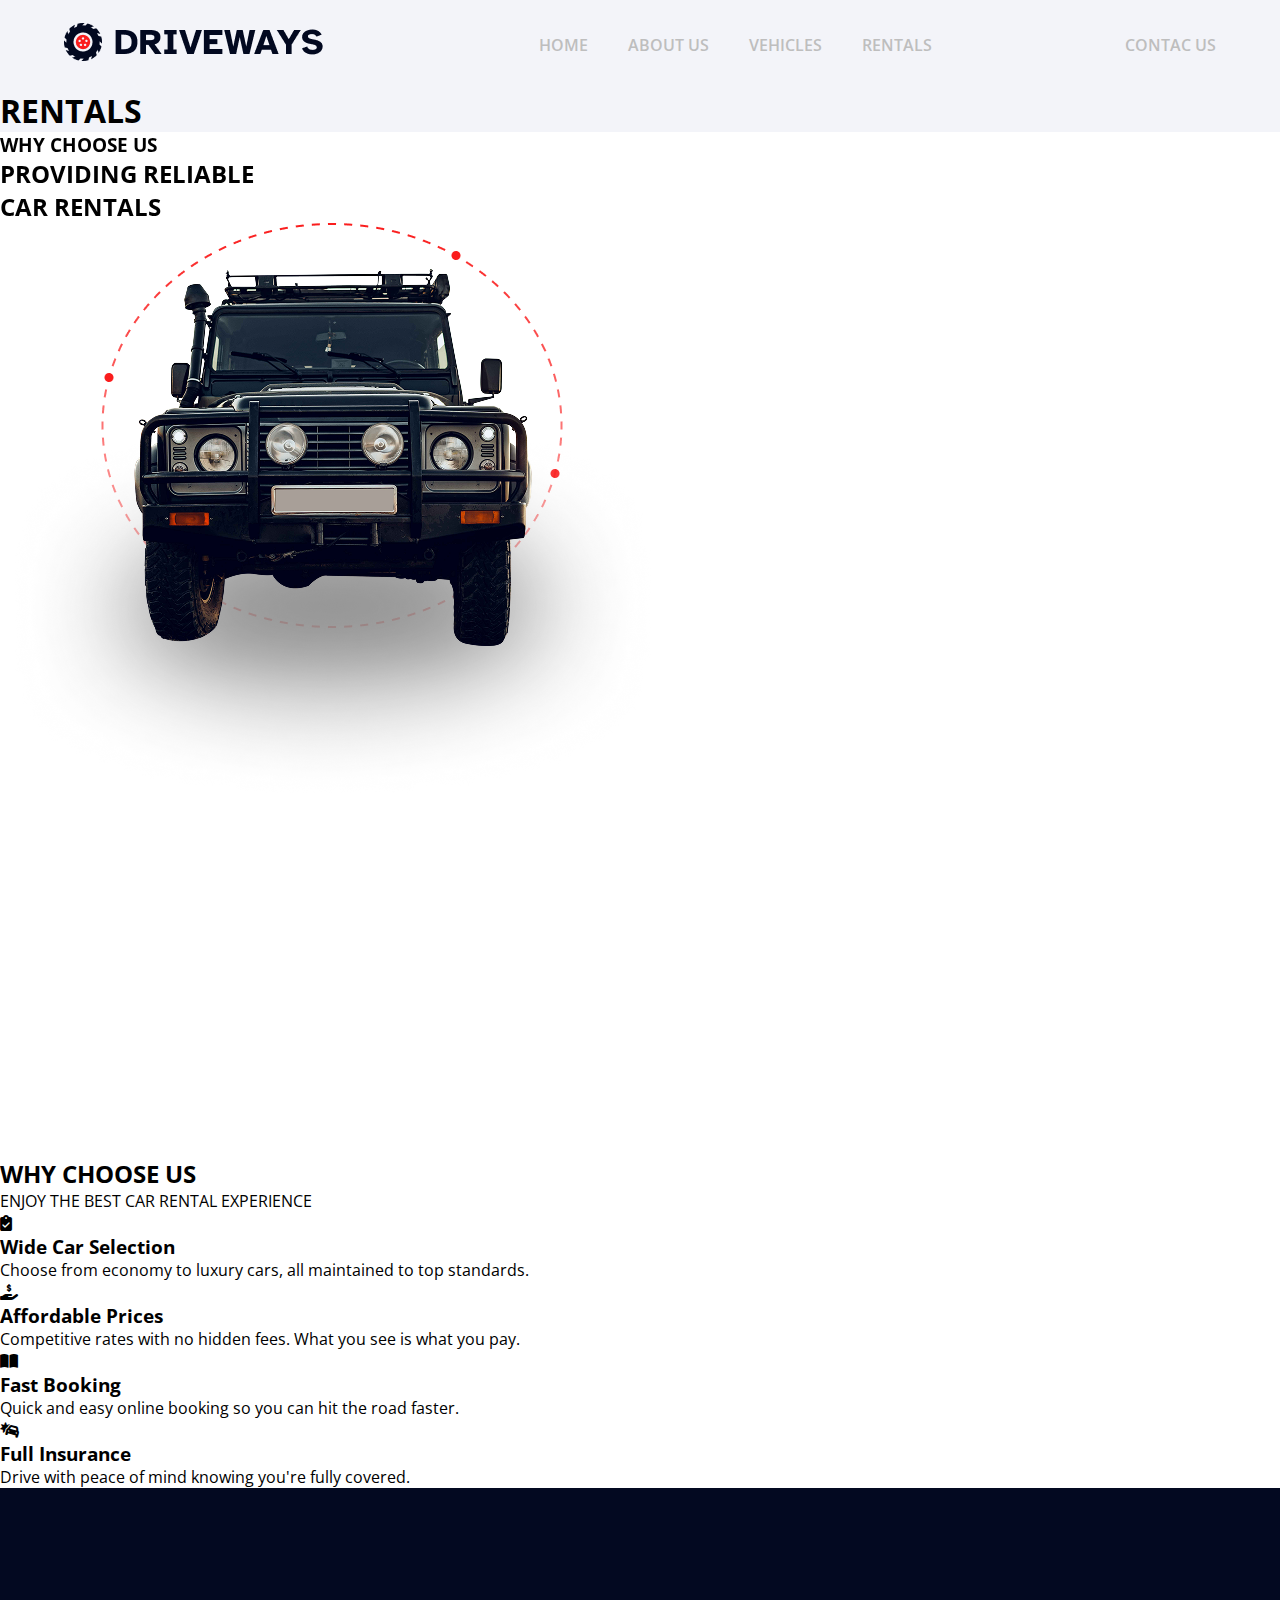
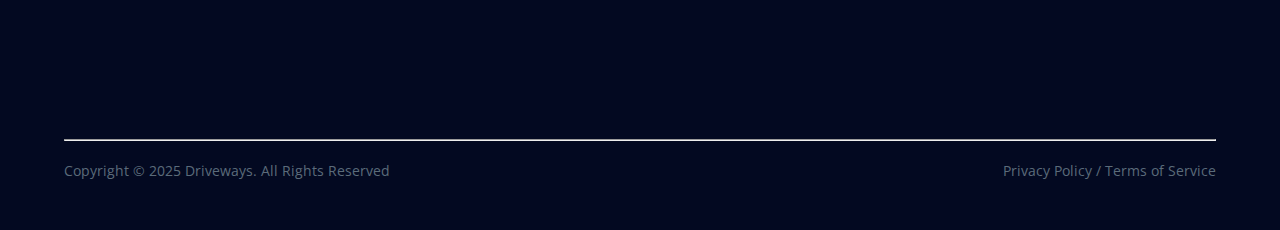
<file: rentals.html>
<!DOCTYPE html>
<html lang="en">
<head>
    <meta charset="UTF-8">
    <meta name="viewport" content="width=device-width, initial-scale=1.0">
    <title>DRIVEWAYS - RENTALS</title>
    <link rel="stylesheet" href="https://cdnjs.cloudflare.com/ajax/libs/font-awesome/6.7.2/css/all.min.css" integrity="sha512-Evv84Mr4kqVGRNSgIGL/F/aIDqQb7xQ2vcrdIwxfjThSH8CSR7PBEakCr51Ck+w+/U6swU2Im1vVX0SVk9ABhg==" crossorigin="anonymous" referrerpolicy="no-referrer" />
    <link href="https://unpkg.com/aos@2.3.1/dist/aos.css" rel="stylesheet">
    <link rel="stylesheet" href="css/styles.css">
</head>
<body>
<header>
    <nav>
        <a href="index.html" id="logo"><img src="img/logo.png" alt="Logo website"></a>
        <ul>
            <li>
                <a href="index.html">HOME</a>
                <!-- <ul>
                    <li><a href="#">HOME 1</a></li>
                    <li><a href="#">HOME 2</a></li>
                </ul> -->
            </li>
            <li><a href="about-us.html">ABOUT US</a></li>
            <li><a href="vehicles.html">VEHICLES</a></li>
            <li><a href="rentals.html">RENTALS</a></li>
        </ul>
        <a href="contact-us.html">CONTAC US</a>
    </nav>
    <nav class="mobile">
        <a href="index.html"><img src="img/logo.png" alt="Logo"></a>
        <button onclick="menuMobile()"><i class="fa-solid fa-bars"></i></button>
    </nav>
    <div id="cont-menu-mobile">
        <a href="index.html">HOME</a>
        <a href="about-us.html">ABOUT US</a>
        <a href="vehicles.html">VEHICLES</a>
        <a href="rentals.html">RENTALS</a>
        <a href="contact-us.html">CONTAC US</a>
    </div>
    <div id="hero-rentals">
        <h1>RENTALS</h1>
    </div>
</header>
<main>
    <section id="car-rentals">
        <h3 data-aos="fade-down" data-aos-duration="1000">WHY CHOOSE US</h3>
        <h2 data-aos="fade-down" data-aos-duration="1000">PROVIDING RELIABLE <br> CAR RENTALS</h2>
        <div class="cont-vehiculo">
            <img src="img/Image.png" alt="Vehiculo" data-aos="zoom-in" data-aos-duration="1000">
        </div>
        <div class="fila">
            <div class="item" data-aos="fade-down" data-aos-duration="1000">
                <span><i class="fa-solid fa-map-location-dot"></i></span>
                <div class="info">
                    <h4>CROOS COUNTRY DRIVE</h4>
                    <p>Lorem, ipsum dolor sit amet consectetur adipisicing elit. Laborum at voluptatem temporibus repellat delectus nostrum doloremque quibusdam! Consequatur, ducimus enim.</p>
                </div>
            </div>
            <div class="item" data-aos="fade-down" data-aos-duration="1000">
                <div class="info">
                    <h4>RESERVE ANITYME</h4>
                    <p>Lorem, ipsum dolor sit amet consectetur adipisicing elit. Laborum at voluptatem temporibus repellat delectus nostrum doloremque quibusdam! Consequatur, ducimus enim.</p>
                </div>
                <span><i class="fa-solid fa-gauge-high"></i></span>
            </div>
            <div class="item" data-aos="fade-down" data-aos-duration="1000">
                <span><i class="fa-solid fa-tag"></i></span>
                <div class="info">
                    <h4>NO HIDDEN CHARGES</h4>
                    <p>Lorem, ipsum dolor sit amet consectetur adipisicing elit. Laborum at voluptatem temporibus repellat delectus nostrum doloremque quibusdam! Consequatur, ducimus enim.</p>
                </div>
            </div>
            <div class="item" data-aos="fade-down" data-aos-duration="1000">
                <div class="info">
                    <h4>24/7</h4>
                    <p>Lorem, ipsum dolor sit amet consectetur adipisicing elit. Laborum at voluptatem temporibus repellat delectus nostrum doloremque quibusdam! Consequatur, ducimus enim.</p>
                </div>
                <span><i class="fa-solid fa-user-group"></i></span>
            </div>
        </div>
    </section>
    <section class="why-choose-us">
        <div class="container">
            <h2 class="section-title">WHY CHOOSE US</h2>
            <p class="section-subtitle">ENJOY THE BEST CAR RENTAL EXPERIENCE</p>
            <div class="features-grid">
                <div class="feature-card">
                    <span><i class="fa-solid fa-clipboard-check"></i></span>
                    <h3>Wide Car Selection</h3>
                    <p>Choose from economy to luxury cars, all maintained to top standards.</p>
                </div>
                <div class="feature-card">
                    <span><i class="fa-solid fa-hand-holding-dollar"></i></span>
                    <h3>Affordable Prices</h3>
                    <p>Competitive rates with no hidden fees. What you see is what you pay.</p>
                </div>
                <div class="feature-card">
                    <span><i class="fa-solid fa-book-open"></i></span>
                    <h3>Fast Booking</h3>
                    <p>Quick and easy online booking so you can hit the road faster.</p>
                </div>
                <div class="feature-card">
                    <span><i class="fa-solid fa-car-burst"></i></span>
                    <h3>Full Insurance</h3>
                    <p>Drive with peace of mind knowing you're fully covered.</p>
                </div>
            </div>
        </div>
    </section>
</main>
<footer>
    <div class="fila">
        <div class="col-footer" data-aos="fade-up" data-aos-duration="1000">
            <a href="#" id="Logo Empresa"><img src="img/Logo-w.png" alt="Logo Empresa"></a>
            <p>Lorem ipsum dolor sit amet consectetur adipisicing elit. Quidem, fugit.</p>
            <ul>
                <a href="#">FB</a>
                <p> - </p>
                <a href="#">IG</a>
                <p> - </p>
                <a href="#">LI</a>
                <p> - </p>
                <a href="#">YT</a>
                <p> - </p>
                <a href="#">TW</a>
            </ul>
        </div>
        <div class="col-footer" data-aos="fade-up" data-aos-duration="2000">
            <h3><span><i class="fa-solid fa-clock"></i></span>WORKING HOURS</h3>
            <p>Mon - Fri: 09:00 AM - 09:00 PM</p>
            <p>Sat: 09:00 AM - 07:00 PM</p>
            <p>Sun: Closed</p>
        </div>
        <div class="col-footer" data-aos="fade-up" data-aos-duration="3000">
            <h3><span><i class="fa-regular fa-circle-user"></i></span>QUICK CONTACT</h3>
            <p>Office: 42 Marine Parade, Australia</p>
            <p>Mail: info@8pxlstudio.com</p>
            <p>Phone: +0123456789</p>
        </div>
    </div>
    <hr>
    <div class="fila-info">
        <p>Copyright © 2025 Driveways. All Rights Reserved</p>
        <p>Privacy Policy / Terms of Service</p>
    </div>
</footer>
<script src="https://unpkg.com/aos@2.3.1/dist/aos.js"></script>
<script>
    AOS.init();
</script>      
<script src="js/main.js"></script>
</body>
</html>
</file>
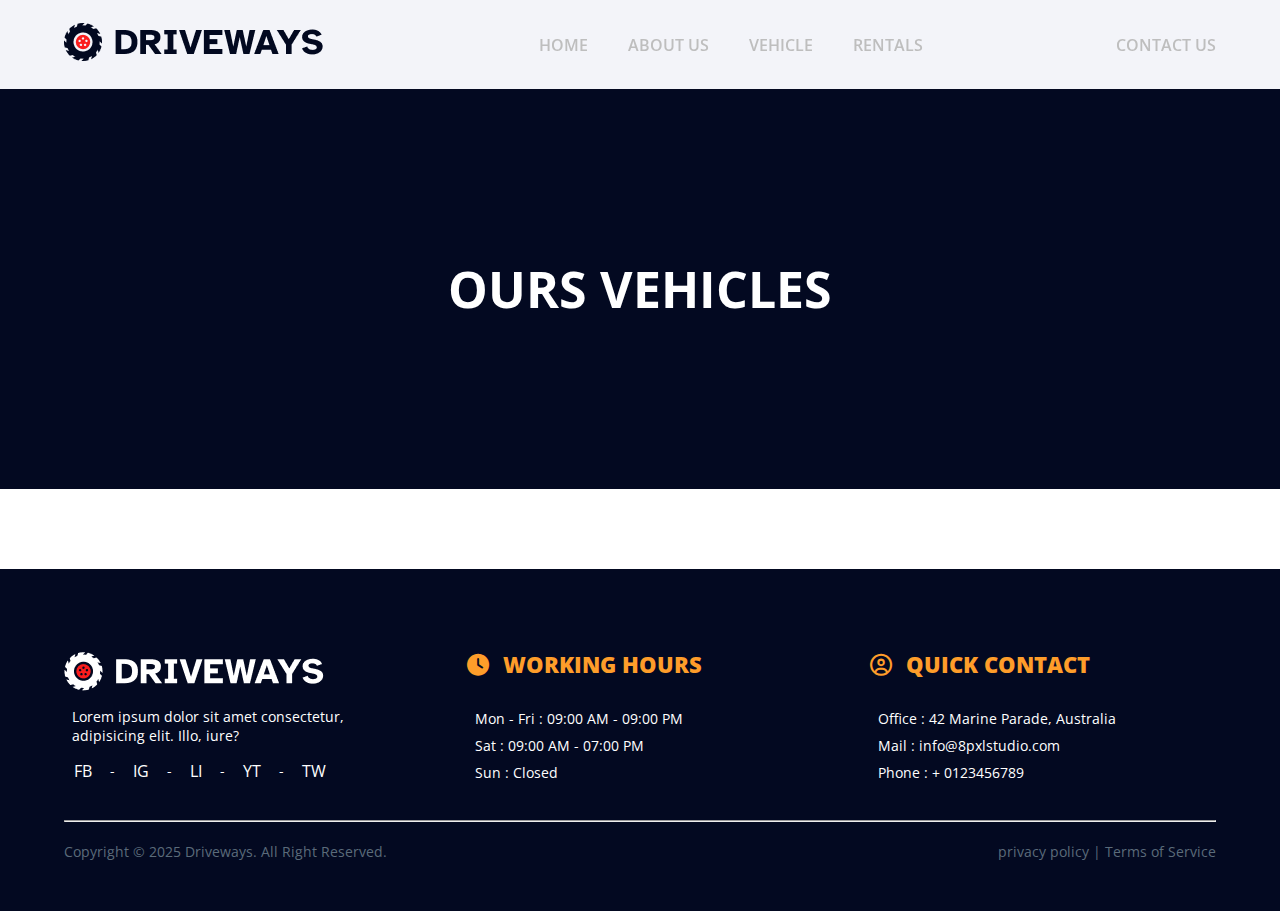
<file: vehicle.html>
<!DOCTYPE html>
<html lang="en">
<head>
    <meta charset="UTF-8">
    <meta name="viewport" content="width=device-width, initial-scale=1.0">
    <title>DRIVEWAYS - VEHICLE</title>
    <link rel="stylesheet" href="https://cdnjs.cloudflare.com/ajax/libs/font-awesome/6.7.2/css/all.min.css" integrity="sha512-Evv84Mr4kqVGRNSgIGL/F/aIDqQb7xQ2vcrdIwxfjThSH8CSR7PBEakCr51Ck+w+/U6swU2Im1vVX0SVk9ABhg==" crossorigin="anonymous" referrerpolicy="no-referrer" />
    <link href="https://unpkg.com/aos@2.3.1/dist/aos.css" rel="stylesheet">
    <link rel="stylesheet" href="css/styles.css">
</head>
<body>
    <header>
        <nav>
            <a href="#" id="logo"><img src="img/logo.png" alt="logo-website"></a>
            <ul>
                <li data-aos="fade-down" data-aos-duration="1000" >
                    <a href="index.html">HOME</a>
                </li>
                <li data-aos="fade-down" data-aos-duration="1200" ><a href="about.html">ABOUT US</a></li>
                <li data-aos="fade-down" data-aos-duration="1400" ><a href="vehicle.html">VEHICLE</a></li>
                <li data-aos="fade-down" data-aos-duration="1600"><a href="rentals.html">RENTALS</a></li>    
            </ul>
            <a href="contact.html" data-aos="fade-down" data-aos-duration="1800" >CONTACT US</a>
        </nav>
        <nav class="mobile" data-aos="fade-left" data-aos-duration="700">
            <a href=""><img src="img/logo.png" alt=""></a>
            <button onclick="menuMobile ()"><i class="fa-solid fa-bars"></i></button>
        <div id="cont-menu-mobile" >
            <a href="index.html">HOME</a>
            <a href="about.html">ABOUT US</a>
            <a href="vehicle.html">VEHICLE</a>
            <a href="rentals.html">RENTALS</a>
            <a href="contact.html">CONTACT US</a>
        </div>
        </nav>
        <div id="hero-vehicle">
            <h1>OURS VEHICLES</h1>
        </div>
    </header>
    <main>

        <!-- debe tener una seccion de home agregar 2 secciones en esta parte y en la de vehiculos agregar como minimos 12 vehiculos -->
    
    </main>




    <footer>
        <div class="fila">
            <div class="col-footer">
                <a href="#" alt ="logo de la empresa"><img src="img/Logo-w.png" alt="logo de la empresa"></a>
                <p>Lorem ipsum dolor sit amet consectetur, adipisicing elit. Illo, iure?</p>
                <ul>
                    <a href="#"> FB </a>
                    <p>-</p>
                    <a href="#"> IG </a>
                    <p>-</p>
                    <a href="#"> LI </a>
                    <p>-</p>
                    <a href="#"> YT </a>
                    <p>-</p>
                    <a href="#"> TW </a>
                </ul>
            </div>
            <div class="col-footer">
                <h3><i class="fa-solid fa-clock"></i> WORKING HOURS</h3>
                <P>Mon - Fri : 09:00 AM - 09:00 PM</P>
                <P>Sat : 09:00 AM - 07:00 PM</P>
                <P>Sun : Closed</P>
            </div>
            <div class="col-footer">
                <h3><i class="fa-regular fa-circle-user"></i> QUICK CONTACT</h3>
                <P>Office : 42 Marine Parade, Australia</P>
                <P>Mail : info@8pxlstudio.com</P>
                <P>Phone : + 0123456789</P>
            </div>
        </div>
        <hr>
        <div class="fila-info">
            <p>Copyright © 2025 Driveways. All Right Reserved.</p>
            <p>privacy policy | Terms of Service</p>
        </div>
    </footer>
    <script src="https://unpkg.com/aos@2.3.1/dist/aos.js"></script>
    <script src="js/main.js"></script>
    <script>AOS.init();</script>
</body>
</html>
</file>
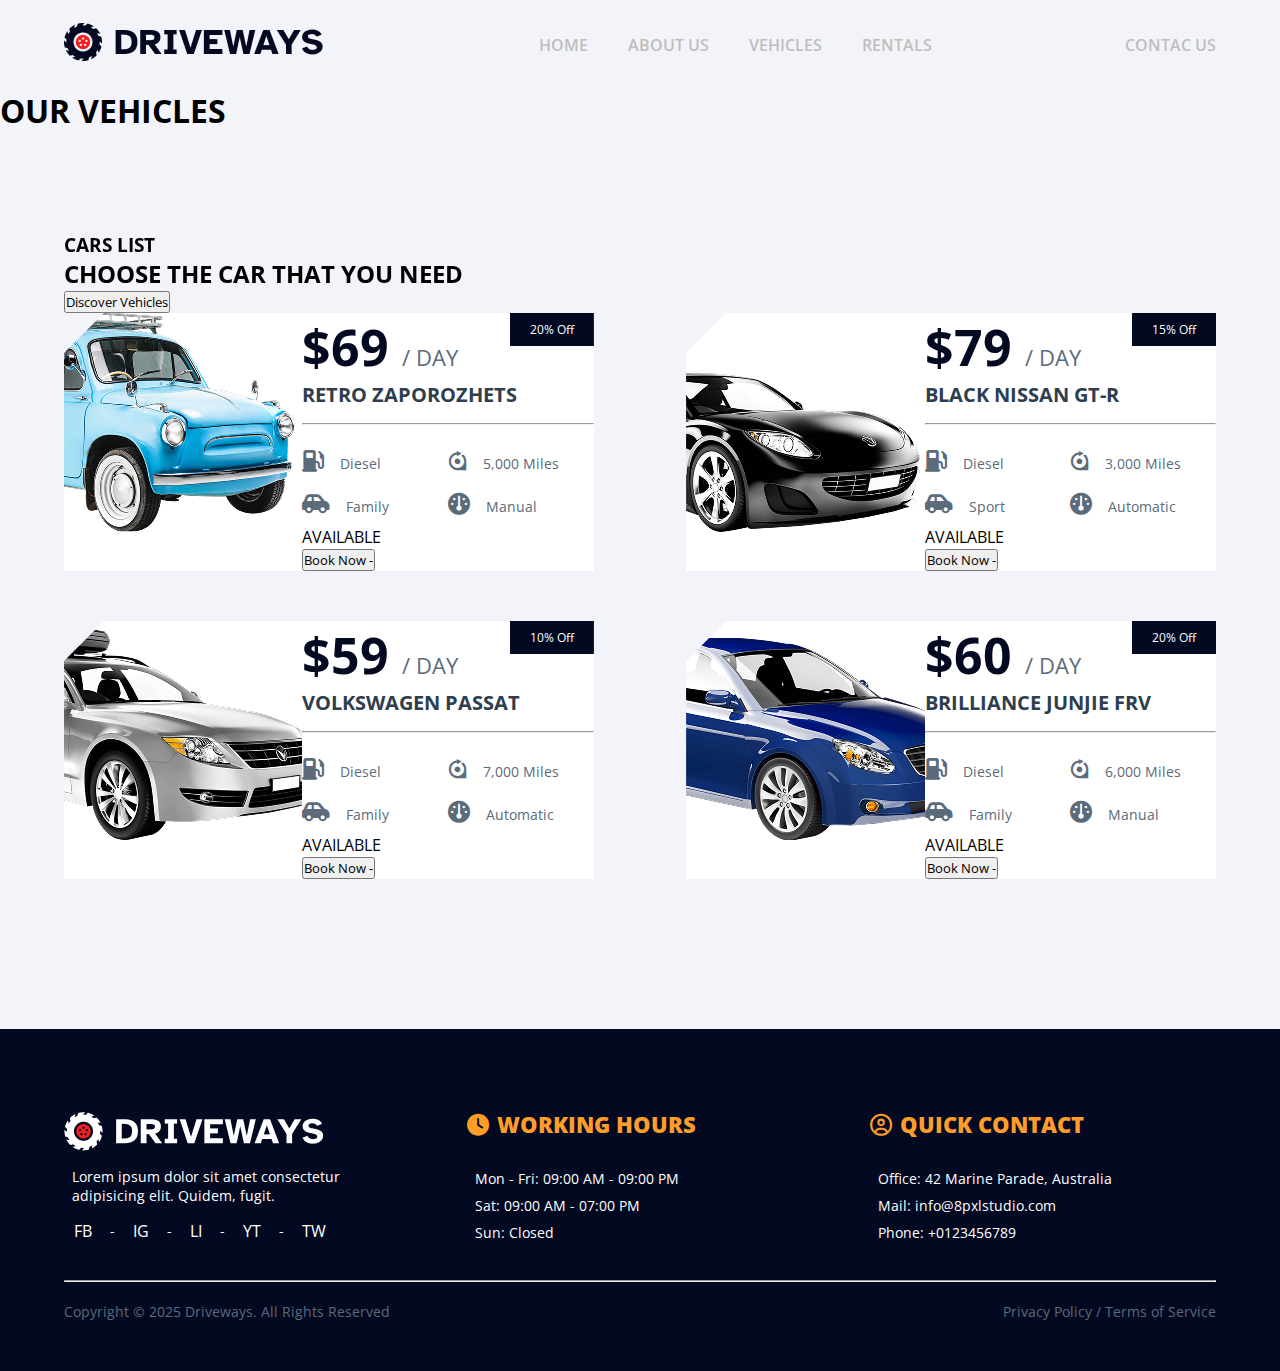
<file: vehicles.html>
<!DOCTYPE html>
<html lang="en">
<head>
    <meta charset="UTF-8">
    <meta name="viewport" content="width=device-width, initial-scale=1.0">
    <title>DRIVEWAYS - VEHICLES</title>
    <link rel="stylesheet" href="https://cdnjs.cloudflare.com/ajax/libs/font-awesome/6.7.2/css/all.min.css" integrity="sha512-Evv84Mr4kqVGRNSgIGL/F/aIDqQb7xQ2vcrdIwxfjThSH8CSR7PBEakCr51Ck+w+/U6swU2Im1vVX0SVk9ABhg==" crossorigin="anonymous" referrerpolicy="no-referrer" />
    <link href="https://unpkg.com/aos@2.3.1/dist/aos.css" rel="stylesheet">
    <link rel="stylesheet" href="css/styles.css">
</head>
<body>
<header>
    <nav>
        <a href="index.html" id="logo"><img src="img/logo.png" alt="Logo website"></a>
        <ul>
            <li><a href="index.html">HOME</a></li>
            <li><a href="about.html">ABOUT US</a></li>
            <li><a href="vehicles.html">VEHICLES</a></li>
            <li><a href="rentals.html">RENTALS</a></li>
        </ul>
        <a href="contact.html">CONTAC US</a>
    </nav>
    <nav class="mobile">
        <a href="index.html"><img src="img/logo.png" alt="Logo"></a>
        <button onclick="menuMobile()"><i class="fa-solid fa-bars"></i></button>
    </nav>
    <div id="cont-menu-mobile">
        <a href="index.html">HOME</a>
        <a href="about.html">ABOUT US</a>
        <a href="vehicles.html">VEHICLES</a>
        <a href="rentals.html">RENTALS</a>
        <a href="contact.html">CONTAC US</a>
    </div>
    <div id="hero-vehicles">
        <h1>OUR VEHICLES</h1>
    </div>
</header>
<main>
    <section id="carslist">
        <div class="fila-tittle">
            <div class="carslist-left" data-aos="fade-down" data-aos-duration="1000">
                <h3>CARS LIST</h3>
                <h2>CHOOSE THE CAR THAT YOU NEED</h2>
            </div>
            <div class="carslist-right" data-aos="fade-up" data-aos-duration="1000">
                <button id="discoverBtn">Discover Vehicles</button>
            </div>
        </div>
        <div class="fila">
            <div class="col-car" data-aos="zoom-in" data-aos-duration="1000">
                <div class="left">
                    <img src="img/blue-retro.png" alt="Vehiculo Azul">
                </div>
                <div class="right">
                    <h3>$69 <span>/ DAY</span> </h3>
                    <h2>RETRO ZAPOROZHETS</h2>
                    <hr>
                    <ul>
                        <li><i class="fa-solid fa-gas-pump"></i> Diesel</li>
                        <li><i class="fa-brands fa-rev"></i> 5,000 Miles</li>
                        <li><i class="fa-solid fa-car-side"></i> Family</li>
                        <li><i class="fa-solid fa-gauge"></i> Manual</li>
                    </ul>
                    <div class="buttons">
                        <p>AVAILABLE</p>
                        <button>Book Now -</button>
                    </div>
                    <p class="discount">20% Off</p>
                </div>
            </div>
            <div class="col-car" data-aos="zoom-in" data-aos-duration="1000">
                <div class="left">
                    <img src="img/sport-car-2023.png" alt="Vehiculo Negro">
                </div>
                <div class="right">
                    <h3>$79 <span>/ DAY</span> </h3>
                    <h2>BLACK NISSAN GT-R</h2>
                    <hr>
                    <ul>
                        <li><i class="fa-solid fa-gas-pump"></i> Diesel</li>
                        <li><i class="fa-brands fa-rev"></i> 3,000 Miles</li>
                        <li><i class="fa-solid fa-car-side"></i> Sport</li>
                        <li><i class="fa-solid fa-gauge"></i> Automatic</li>
                    </ul>
                    <div class="buttons">
                        <p>AVAILABLE</p>
                        <button>Book Now -</button>
                    </div>
                    <p class="discount">15% Off</p>
                </div>
            </div>
            <div class="col-car" data-aos="zoom-in" data-aos-duration="1000">
                <div class="left">
                    <img src="img/studio-shot-of.png" alt="Vehiculo Gris">
                </div>
                <div class="right">
                    <h3>$59 <span>/ DAY</span> </h3>
                    <h2>VOLKSWAGEN PASSAT</h2>
                    <hr>
                    <ul>
                        <li><i class="fa-solid fa-gas-pump"></i> Diesel</li>
                        <li><i class="fa-brands fa-rev"></i> 7,000 Miles</li>
                        <li><i class="fa-solid fa-car-side"></i> Family</li>
                        <li><i class="fa-solid fa-gauge"></i> Automatic</li>
                    </ul>
                    <div class="buttons">
                        <p>AVAILABLE</p>
                        <button>Book Now -</button>
                    </div>
                    <p class="discount">10% Off</p>
                </div>
            </div>
            <div class="col-car" data-aos="zoom-in" data-aos-duration="1000">
                <div class="left">
                    <img src="img/blue-car.png" alt="Vehiculo Azul Oscuro">
                </div>
                <div class="right">
                    <h3>$60 <span>/ DAY</span> </h3>
                    <h2>BRILLIANCE JUNJIE FRV</h2>
                    <hr>
                    <ul>
                        <li><i class="fa-solid fa-gas-pump"></i> Diesel</li>
                        <li><i class="fa-brands fa-rev"></i> 6,000 Miles</li>
                        <li><i class="fa-solid fa-car-side"></i> Family</li>
                        <li><i class="fa-solid fa-gauge"></i> Manual</li>
                    </ul>
                    <div class="buttons">
                        <p>AVAILABLE</p>
                        <button>Book Now -</button>
                    </div>
                    <p class="discount">20% Off</p>
                </div>
            </div>
        </div>
        <!-- Vehículos adicionales (ocultos inicialmente) -->
        <div class="fila" id="more-cars" style="display: none;">
            <div class="col-car" data-aos="zoom-in" data-aos-duration="1000">
                <div class="left" >
                    <img src="img/KONA-GASOLINA-MINIATURA.png" alt="Vehiculo Negro">
                </div>
                <div class="right">
                    <h3>$79 <span>/ DAY</span> </h3>
                    <h2>BLACK NISSAN GT-R</h2>
                    <hr>
                    <ul>
                        <li><i class="fa-solid fa-gas-pump"></i> Diesel</li>
                        <li><i class="fa-brands fa-rev"></i> 3,000 Miles</li>
                        <li><i class="fa-solid fa-car-side"></i> Sport</li>
                        <li><i class="fa-solid fa-gauge"></i> Automatic</li>
                    </ul>
                    <div class="buttons">
                        <p>AVAILABLE</p>
                        <button>Book Now -</button>
                    </div>
                    <p class="discount">15% Off</p>
                </div>
            </div>
            <div class="col-car" data-aos="zoom-in" data-aos-duration="1000">
                <div class="left">
                    <img src="img/Rent-truck-medellin-toyota-fortuner.png" alt="Vehiculo Gris">
                </div>
                <div class="right">
                    <h3>$59 <span>/ DAY</span> </h3>
                    <h2>VOLKSWAGEN PASSAT</h2>
                    <hr>
                    <ul>
                        <li><i class="fa-solid fa-gas-pump"></i> Diesel</li>
                        <li><i class="fa-brands fa-rev"></i> 7,000 Miles</li>
                        <li><i class="fa-solid fa-car-side"></i> Family</li>
                        <li><i class="fa-solid fa-gauge"></i> Automatic</li>
                    </ul>
                    <div class="buttons">
                        <p>AVAILABLE</p>
                        <button>Book Now -</button>
                    </div>
                    <p class="discount">10% Off</p>
                </div>
            </div>
            <div class="col-car" data-aos="zoom-in" data-aos-duration="1000">
                <div class="left">
                    <img src="img/MDMR_EC.png" alt="Vehiculo Azul Oscuro">
                </div>
                <div class="right">
                    <h3>$60 <span>/ DAY</span> </h3>
                    <h2>CHEVROLET SPARK</h2>
                    <hr>
                    <ul>
                        <li><i class="fa-solid fa-gas-pump"></i> Diesel</li>
                        <li><i class="fa-brands fa-rev"></i> 6,000 Miles</li>
                        <li><i class="fa-solid fa-car-side"></i> Family</li>
                        <li><i class="fa-solid fa-gauge"></i> Manual</li>
                    </ul>
                    <div class="buttons">
                        <p>AVAILABLE</p>
                        <button>Book Now -</button>
                    </div>
                    <p class="discount">20% Off</p>
                </div>
            </div>
            <div class="col-car" data-aos="zoom-in" data-aos-duration="1000">
                <div class="left">
                    <img src="img/okm.png" alt="Vehiculo Azul Oscuro">
                </div>
                <div class="right">
                    <h3>$65 <span>/ DAY</span> </h3>
                    <h2>FOTON TUNLAND V9</h2>
                    <hr>
                    <ul>
                        <li><i class="fa-solid fa-gas-pump"></i> Diesel</li>
                        <li><i class="fa-brands fa-rev"></i> 6,000 Miles</li>
                        <li><i class="fa-solid fa-car-side"></i> Family</li>
                        <li><i class="fa-solid fa-gauge"></i> Manual</li>
                    </ul>
                    <div class="buttons">
                        <p>AVAILABLE</p>
                        <button>Book Now -</button>
                    </div>
                    <p class="discount">20% Off</p>
                </div>
            </div>
        </div>
    </section>
</main>
<footer>
    <div class="fila">
        <div class="col-footer" >
            <a href="#" id="Logo Empresa"><img src="img/Logo-w.png" alt="Logo Empresa"></a>
            <p>Lorem ipsum dolor sit amet consectetur adipisicing elit. Quidem, fugit.</p>
            <ul>
                <a href="#">FB</a>
                <p> - </p>
                <a href="#">IG</a>
                <p> - </p>
                <a href="#">LI</a>
                <p> - </p>
                <a href="#">YT</a>
                <p> - </p>
                <a href="#">TW</a>
            </ul>
        </div>
        <div class="col-footer" >
            <h3><span><i class="fa-solid fa-clock"></i></span>WORKING HOURS</h3>
            <p>Mon - Fri: 09:00 AM - 09:00 PM</p>
            <p>Sat: 09:00 AM - 07:00 PM</p>
            <p>Sun: Closed</p>
        </div>
        <div class="col-footer" >
            <h3><span><i class="fa-regular fa-circle-user"></i></span>QUICK CONTACT</h3>
            <p>Office: 42 Marine Parade, Australia</p>
            <p>Mail: info@8pxlstudio.com</p>
            <p>Phone: +0123456789</p>
        </div>
    </div>
    <hr>
    <div class="fila-info">
        <p>Copyright © 2025 Driveways. All Rights Reserved</p>
        <p>Privacy Policy / Terms of Service</p>
    </div>
</footer>
<script src="https://unpkg.com/aos@2.3.1/dist/aos.js"></script>
<script>
    AOS.init();
</script>      
<script src="js/main.js"></script>
</body>
</html>
</file>
<file: css/styles.css>
@import url('https://fonts.googleapis.com/css2?family=Open+Sans:ital,wght@0,300..800;1,300..800&display=swap');
* {
margin: 0;
padding: 0;
box-sizing: border-box;
font-family: "Open Sans", sans-serif;
}

:root {
    --primary-color: #fe9d2a;
    --second-color: #030921;
    --third-color: #f84445;
    --bg-white: #ffffff;
    --bg-blue: #f3f4f9;
    --text-color: #5B6B7A;
}

body{   
    width: 100%;
    position: relative;
    z-index: 0;
    overflow-x: hidden;
}

#modal-1{
    position: fixed;
    width: 100%;
    height: 100vh;
    background: #00000097;
    top: -100%;
    left: 0;
    display: flex;
    justify-content: center;
    align-items: center;
    z-index: 99;
    transition: 1s;
}

#modal-1.active{
    top: 0;
}

#modal-1 .panel {
    width: 80%;
    padding: 50px;
    background: var(--bg-white);
    position: relative;
}

.panel h2 {
    color: var(--secondary-color);
    font-size: 32px;
    padding-bottom: 12px;
    border-bottom: 1px solid var(--text-color);
    margin-bottom: 12px;
}

.panel button {
    background: var(--prymari-color);
    color: var(--secondary-color);
    width: 40px;
    height: 40px;
    display: flex;
    justify-content: center;
    align-items: center;
    border-color: transparent;
    border-radius: 50%;
    position: absolute;
    right: 20px;
    top: 20px;
    font-size: 18px;
}

header {
    width: 100%;
    position: relative;
    background: var(--bg-blue);
}

header nav {
    width: 100%;
    padding: 20px 5%;
    display: flex;
    justify-content: space-between;
    align-items: center;
}

header nav.mobile {
    display: none;
}

nav.mobile button {
    width: 40px;
    height: 40px;
    border-radius: 50%;
    color: var(--prymari-color);
    background: #eaeaea;
    border: 1px solid #bababa;
}

#cont-menu-mobile {
    width: 50%;
    position: fixed;
    right: -100%;
    background: var(--bg-blue);
    padding: 20px;
    top: 89px;
    z-index: 9;
    height: 90vh;
    transition: .5s;
}

#cont-menu-mobile.active {
    right: 0;
}

#cont-menu-mobile a{
    text-decoration: none;
    display: block;
    width: 100%;
    text-align: right;
    padding: 20px;
    border-bottom: 1px solid #cecece;
    color: var(--text-color);
    font-size: 16px;
    font-weight: 600;
}

header nav ul {
    display: flex;
}

header nav li {
    margin: 0px 20px;
    list-style: none;
}

header li a, header nav a {
    text-decoration: none;
    color: #bebebe;
    transition: 3s;
    font-weight: 600;
}

header li a:hover,
header nav a:hover {
    color: var(--primary-color);
}

#hero{
    width: 100%;
    display: flex;
    flex-wrap: wrap;
}

#hero .hero-left {
    width: 50%;
    padding-left: 5%;
    padding-right: 80px;
    padding-top: 70px;
    padding-bottom: 50px;
}

.hero-left h3 {
    color: var(--third-color);
    font-size: 22px;
    font-weight: 400;
}

.hero-left h1 {
    font-size: 80px;
    font-weight: 800;
    color: var(--second-color);
}

.hero-left .hero-buttons {
    display: flex;
    align-items: center;
    margin-top: 40px;
}

.hero-buttons a {
    background: var(--primary-color);
    padding: 18px 70px 18px 30px;
    clip-path: polygon(
    0 0,
    calc(100% - 20px) 0,
    100% 20px,
    100% 100%,
    20px 100%,
    0 calc(100% - 20px)
    );
    text-decoration: none;
    color: #fff;
    font-size: 20px;
    margin-right: 20px;
}

.hero-buttons p {
    font-size: 24px;
    color: var(--text-color);
    margin-right: 20px;
}

.hero-buttons button {
    display: flex;
    align-items: center;
    justify-content: center;
    width: 62px;
    height: 62px;
    border-radius: 50%;
    border: 2px solid var(--primary-color);
    background: #F5E3CF;
    cursor: pointer;
}

.hero-buttons button i {
    color: var(--primary-color);
    font-size: 20px;
}

.hero-info-left {
    margin-top: 50px;
}

.hero-info-left h4 {
    color: var(--third-color);
    font-size: 22px;
    font-weight: 800;
}

.hero-info-left p {
    color: var(--text-color);
    font-size: 18px;
    margin-top: 12px;
}

.hero-right {
    width: 50%;
    min-height: 90vh;
    background: url("../img/radiator-grille.png");
    background-size: cover;
    background-position-x:right;
    background-position-y:center;
    position: relative;
}

.hero-right .hero-info-right {
    background: var(--second-color);
    position: absolute;
    bottom: 0;
    right: 0;
    width: 333px;
    padding: 40px;
    clip-path: polygon(
        20px 0,      /* empieza 20px a la derecha en el borde superior */
        100% 0,      /* esquina superior derecha */
        100% 100%,   /* esquina inferior derecha */
        0 100%,      /* esquina inferior izquierda */
        0 20px       /* punto en el borde izquierdo, 20px desde abajo */
    );
}

.hero-info-right b {
    color: var(--third-color);
}

.hero-info-right h4 {
    font-size: 20px;
    color: var(--bg-white);
}

.hero-info-right img {
    position: absolute;
    right: 0;
    top: 50px;
}

main {
    width: 100%;
    position: relative;
}

#counters {
    width: 100%;
    background: var(--second-color);
    display: flex;
    justify-content: space-between;
    text-align: center;
    padding: 80px 5%;
}

#counters h3 {
    font-size: 18px;
    color: var(--bg-white);
    margin-bottom: 12px;
    font-weight: 300;
}

#counters p {
    color: var(--bg-white);
    font-size: 70px;
    font-weight: 700;
}

#about {
    width: 100%;
    padding: 180px 0 180px 5%;
    display: flex;
    flex-wrap: wrap;
}

#about .about-left {
    width: 55%;
    padding-right: 70px;
}

.about-left h3 {
    font-size: 30px;
    font-weight: 400;
    color: var(--third-color);
    margin-bottom: 16px;
    letter-spacing: 2px;
}

.about-left h2 {
    color: var(--second-color);
    font-size: 50px;
    font-weight: 800;
    padding-right: 60px;
    margin-bottom: 40px;
}

.about-left p {
    color: var(--text-color);
    font-size: 18px;
    margin-bottom: 20px;
}

.about-left .fila {
    display: flex;
    justify-content: space-between;
}

.about-left .fila .col-about {
    width: 50%;
    display: flex;
    align-items: center;
}

.col-about span {
    width: 60px;
    height: 60px;
    justify-content: center;
    display: flex;
    background: var(--primary-color);
    align-items: center;
    clip-path: polygon(
    0 0,                  /* esquina superior izquierda */
    calc(100% - 20px) 0,  /* un poco antes de llegar a la esquina superior derecha */
    100% 20px,            /* baja desde la esquina superior derecha */
    100% 100%,            /* esquina inferior derecha */
    0 100%                /* esquina inferior izquierda */
);
}

.col-about span i {
    color: var(--bg-white);
    font-size: 22px;
}

.col-about h4 {
    font-size: 20px;
    color: var(--primary-color);
    margin-left: 16px;
}

.col-about.blue span {
    background: var(--second-color);
}

.col-about.blue h4 {
    color: var(--second-color);
}

.about-left hr {
    border-color: var(--text-color);
    margin: 40px 0;
    border-top-style: hidden;
}

.about-left .col-ceo .datos {
    display: inline-block;
    margin-left: 16px;
}

.about-left .datos h3 {
    font-size: 18px;
    margin: 0;
    color: var(--second-color);
    font-weight: 800;
    margin-bottom: 14px;
}

.about-left .datos p {
    color: var(--third-color);
    font-size: 14px;
}

.about-right {
    width: 45%;
    background: url("../img/young-businessman.png");
    background-size: cover;
    position: relative;
}

.about-right button {
    position: absolute;
    width: 68px;
    height: 68px;
    background: var(--primary-color);
    display: flex;
    align-items: center;
    justify-content: center;
    left: -34px;
    top: 90px;
    border-color: transparent;
    cursor: pointer;
}

.about-right button i {
    color: var(--bg-white);
    font-size: 16px;
}

#carslist {
    width: 100%;
    position: relative;
    background: var(--bg-blue);
    padding: 100px 5%;
}

#carslist .fila-title {
    display: flex;
    justify-content: space-between;
    align-items: flex-end;
    margin-bottom: 40px;
}

#carslist .fila-title .carslist-left {
    width: 60%;
}

#carslist .fila-title h3 {
    font-size: 22px;
    font-weight: 400;
    color: var(--third-color);
    margin-bottom: 16px;
    letter-spacing: 2px;
}

#carslist .fila-title h2 {
    color: var(--second-color);
    font-size: 50px;    
    font-weight: 800;
    padding-right: 60px;
}

#carslist .fila-title button {
    background: var(--primary-color);
    color: var(--bg-white);
    padding: 18px 70px 18px 30px;
    font-size: 20px;
    border-color: transparent;
    clip-path: polygon( 
    0 0,
    calc(100% - 20px) 0,
    100% 20px,
    100% 100%,
    20px 100%,
    0 calc(100% - 20px)
    );
}

#carslist .fila {
    display: flex;
    flex-wrap: wrap;
    justify-content: space-between;
}

#carslist .fila .col-car {
    display: flex;
    width: 46%;
    background: var(--bg-white);
    margin-bottom: 50px;
    position: relative;
    clip-path: polygon(
    40px 0,      /* empieza 20px a la derecha en el borde superior */
    100% 0,      /* esquina superior derecha */
    100% 100%,   /* esquina inferior derecha */
    0 100%,      /* esquina inferior izquierda */
    0 40px       /* punto en el borde izquierdo, 20px desde abajo */
);

}

.col-car .left {
    width: 45%;
    overflow: hidden;
    position: relative;
    padding: 30px;
}

.col-car .left img {
    position: absolute;
    left: -125px;
    bottom: 15%;
}

.col-car .right {
    width: 55%;
}

.col-car .right h3 {
    font-size: 50px;
    color: var(--second-color);
}

.col-car .right h3 span{
    font-size: 22px;
    color: var(--text-color);
    font-weight: 400;
}

.col-car .right h2 {
    font-size: 20px;
    color: #2e3e4e;
}

.col-car ul {
    display: flex;
    align-items: center;
    flex-wrap: wrap;
    width: 100%;
    position: relative;
}

.col-car ul li {
    width: 50%;
    list-style: none;
    margin: 10px 0;
    color: var(--text-color);
    font-size: 14px;
}

.col-car ul li i{
    font-size: 22px;
    margin-right: 12px;
}

.col-car .button {
    display: flex;
    justify-content: space-between;
    margin: 20px;
    align-items: center;
}

.col-car .button p{
    font-size: 16px;
    color: var(--text-color);
}

.col-car .button button {
    background: transparent;
    border: 0 solid transparent;
    color: #b6b6b6;
    font-weight: 800;
    font-size: 20px;
    cursor: pointer;

}

.col-car hr {
    margin: 15px 0;
}

.col-car .discount {
    position: absolute;
    top: 0;
    right: 0;
    background: var(--second-color);
    padding: 8px 20px;
    font-size: 12px;
    color: var(--bg-white);
}

#rentals {
    width: 100%;
    position: relative;
    padding: 150px 5% 100px;
    text-align: center;
}

#rentals h3{
    color: var(--third-color);
    font-size: 22px;
    font-weight: 400;
    letter-spacing: 2px;
    margin-bottom: 10px;

}

#rentals h2{
    color: var(--secondary-color);
    font-size: 50px;
    font-weight: 800;
    padding-right: 60px;
    margin-bottom: 40px;
}

.cont-vehicle img {
    width: 50%;
}

#rentals .fila{
    width: 94%;
    display: flex;
    flex-wrap: wrap;
    justify-content: space-between;
    position: absolute;
    top: 380px;
    left: 5%;
    padding: 30px 0px;
}

#rentals .fila .items{
    width: 35%; 
    display: flex;    
    text-align: left;
    flex-wrap: wrap;
    margin-bottom: 70px;
}

#rentals .items span{
    width: 60px;
    height: 60px;
    display: flex;
    align-items: center;
    justify-content: center;
    background: var(--secondary-color);
}

#rentals span i{
    color: var(--bg-white);
    font-size: 22px;
    background: var(--second-color);
    padding: 20px;
    clip-path: polygon(
    0 0,                  /* esquina superior izquierda */
    calc(100% - 20px) 0,  /* un poco antes de llegar a la esquina superior derecha */
    100% 20px,            /* baja desde la esquina superior derecha */
    100% 100%,            /* esquina inferior derecha */
    0 100%                /* esquina inferior izquierda */
    );
}

#rentals .info{
    width: 80%;
    padding-left: 15px;

}

#rentals .info h4{
    font-size: 20px;
    color: var(--secondary-color);
    font-weight: 800;
}

#rentals .info p{
    font-size: 16px;
    color: var(--text-color);
}

#brands {
    width: 100%;
    text-align: center;
    background: var(--second-color);
    padding: 60px 0;
    overflow-x: scroll;
    display: flex;
}

#brands img {
    margin: 10px 20px;
    filter: grayscale(1);
}

#testimonials {
    width: 100%;
    position: relative;
    display: flex;
    padding: 150px 5%;
    align-items: center;
    flex-wrap: wrap;
}

#testimonials .left {
    width: 50%;
    padding-right: 80px;
}

#testimonials h3{
    color: var(--third-color);
    font-size: 22px;
    font-weight: 400;
    letter-spacing: 2px;
    margin-bottom: 10px;

}

#testimonials h2{
    color: var(--secondary-color);
    font-size: 50px;
    font-weight: 800;
    padding-right: 60px;
    margin-bottom: 40px;
}

#testimonials .left p {
    color: var(--text-color);
    font-size: 18px;
}

#testimonials .left button {
    background: var(--primary-color);
    color: var(--bg-white);
    padding: 18px 70px 18px 30px;
    font-size: 20px;
    border-color: transparent;
    margin-top: 40px;
    cursor: pointer;
    clip-path: polygon(
    0 0,
    calc(100% - 20px) 0,
    100% 20px,
    100% 100%,
    20px 100%,
    0 calc(100% - 20px)
    );
}

#testimonials .right {
    width: 50%;
}

#testimonials .car-testimonials {
    width: 100%;
    padding: 20px;
    background: var(--bg-blue);
    margin: 30px 0;
    display: flex;
}

#testimonials .car-testimonials img {
    width: 60px;
    height: 60px;
}

#testimonials .car-testimonials .info {
    width: 80%;
    margin-left: 20px;
}

#testimonials .info h4 {
    font-size: 20px;
    color: var(--second-color);
    font-weight: 800;
    margin-bottom: 8px;
}

#testimonials .info  h5 {
    font-size: 16px;
    color: var(--text-color);
    font-weight: 400;
    margin-bottom: 10px;
}

#testimonials .stars {
    display: flex;
    align-items: center;
}

#testimonials .stars i {
    font-size: 14px;
    color: var(--primary-color);
    margin: 0 3px;
}

#testimonials .info p {
    font-size: 16px;
    color: var(--text-color);
    margin-bottom: 0px;
    margin-left: 10px;
    margin-bottom: 10px;
}

#testimonials .stars p b {
    color: var(--primary-color);
    font-weight: 400;
}

#blog{
    width: 100%;
    text-align: center;
    padding: 20px 5% 80px;
    position: relative;
}

#blog h3{
    color: var(--third-color);
    font-size: 22px;
    font-weight: 400;
    letter-spacing: 2px;
    margin-bottom: 10px;
}

#blog h2{
    color: var(--secondary-color);
    font-size: 50px;
    font-weight: 800;
    margin-bottom: 40px;
}

#blog .fila{
    display: flex;
    justify-content: space-between;
    width: 100%;
    flex-wrap: wrap;
}

#blog .fila .col-blog{
    width: 44%;
    background: var(--bg-blue);
    position: relative
}

#blog .col-blog .info{
    padding: 24px;
    text-align: left;
}

#blog .col-blog img{
    width: 100%;
}

#blog .info h4{
    font-size: 18px;
    color: var(--secondary-color);
    margin-bottom: 16px;
}

#blog .info p{
    font-size: 14px;
    color: var(--text-color);
    margin-bottom: 16px;
}

#blog .info .fila{
    border-top: 1px solid #bebebe;
    padding-top: 16px;
    display: flex;
    flex-wrap: nowrap;
    align-items: center;
}

#blog .info .fila .autor{
    display: flex;
    align-items: center;
}

#blog .info .fila .autor img{
    width: 40px;
}

#blog .autor p{
    margin-bottom: 0;
    margin-left: 8px;
}

#blog .info .fila p{
    margin-bottom: 0;
}

#blog .info p i{
    margin-right: 8px;
}

#blog .fila .info a{
    color: #bebebe;
    font-weight: 800;
    text-decoration: none;
    font-size: 18px;
}

#blog .categori {
    position: absolute;
    top: 30px;
    background: var(--second-color);
    color: var(--bg-white);
    font-size: 14px;
    padding: 8px 12px;
    left: 0;
    clip-path: polygon(
    0 0,                  /* esquina superior izquierda */
    calc(100% - 20px) 0,  /* un poco antes de llegar a la esquina superior derecha */
    100% 20px,            /* baja desde la esquina superior derecha */
    100% 100%,            /* esquina inferior derecha */
    0 100%                /* esquina inferior izquierda */
    );
}

#blog button {
    color: var(--text-color);
    font-weight: 800;
    padding: 18px 70px 18px 30px;
    margin: 60px 0;
    background: #dfdddd;
    font-size: 20px;
    border-color: transparent;
    cursor: pointer;
    clip-path: polygon(0 0, 
    calc(100% - 20px) 0,
    100% 20px, 
    100% 100%, 
    20px 100%, 
    0 calc(100% - 20px)
    );
}

footer {
    width: 100%;
    background: var(--second-color);
    padding: 50px 5%;
}

footer .fila {
    display: flex;
    justify-content: space-between;
    margin: 30px 0;
}

footer .fila .col-footer {
    width: 30%;
}

footer .fila .col.footer a img {
    margin-bottom: 30px;
}

footer .fila .col-footer h3 {
    color: var(--primary-color);
    font-size: 22px;
    font-weight: 800;
    margin-bottom: 30px;
}

footer .fila .col-footer p {
    color: var(--bg-white);
    margin: 8px;
    font-size: 14px;
    font-weight: 400;
}

footer .fila .col-footer ul {
    display: flex;
    align-items: center;
}

footer .fila .col-footer ul a {
    color: var(--bg-white);
    text-decoration: none;
    font-size: 16px;
    margin: 0 10px;
}

footer .fila .col-footer i {
    margin-right: 8px;
}

footer hr {
    margin: 20px 0;
}

footer .fila-info {
    display: flex;
    justify-content: space-between;
}

footer .fila-info p {
    color: var(--text-color);
    font-size: 14px;
    font-weight: 400;
}

#hero-about {
    width: 100%;
    height: 400px;
    background: var(--second-color);      /* cambiar el backgraound por una imagen de un equipo */
    display: flex;
    justify-content: center;
    align-items: center;
    margin-bottom: 80px;
}

#hero-about h1{
    color: var(--bg-white);
    font-size: 50px;
}

#hero-vehicle {
    width: 100%;
    height: 400px;
    background: var(--second-color);      /* cambiar el backgraound por una imagen de vehiculos */
    display: flex;
    justify-content: center;
    align-items: center;
    margin-bottom: 80px;
}

#hero-vehicle h1{
    color: var(--bg-white);
    font-size: 50px;
}
/* el codigo del responsive se hara por rango de tamaños por dispositivos */

/* Estilos desktop */

@media screen and (min-width: 1921px) and (max-width: 4200px) {

}

/* Estilos Portatil */

@media screen and (min-width: 1025px) and (max-width: 1920px) {

}

/* Estilos Tablet */

@media screen and (min-width: 768px) and (max-width: 1024px) { 

    header nav {
    display: none;
    }

    header nav.mobile {
    display: flex;
    } 

    header nav.mobile button {
    color: var(--primary-color);
    background: transparent;
    border: transparent;
    }

    #hero .hero-left {
    width: 100%;
    text-align: center;
    }

    #hero .hero-buttons {
    justify-content: center;
    }

    .hero-info-left {
    text-align: left;
    }

    .hero-right {
    width: 100%;
    }

    #counters {
    flex-wrap: wrap;
    }

    #counters .col-counter {
    width: 50%;
    margin-bottom: 20px;
    }

    #about .about-left {
    width: 100%;
    }

    #about .about-right {
    margin-top: 80px;
    width: 90%;
    height: 50vh;
    }

    .about-right button {
    top: -30px;
    left: 42%;
    }

    #carslist .fila-title {
    flex-wrap: wrap;
    }

    #carslist .fila-title .carslist-left {
    width: 100%;
    }

    #carslist .fila-title button {
    margin-top: 80px;
    }

    #carslist .fila .col-car {
    width: 100%;
    margin: 20px;
    }

    #rentals .fila {
    position: relative;
    top: 0px;
    }

    #rentals .fila .items {
    width: 100%;
    margin-left: 60px;
    }

    #rentals .items span {
    position: absolute;
    left: -20px;
    width: 100px;
    }

    #rentals .items i {
    font-size: 30px;
    }

    #rentals .info p {
    margin-top: 10px;
    }

    #brands {
    overflow-x: scroll;
    display: flex;
    }

    #testimonials .left {
    width: 100%;
    }

    #testimonials .right {
    width: 100%;
    }

    #testimonials .left button {
    margin-bottom: 30px;
    }

    #blog .fila .col-blog {
    width: 100%;
    margin-top: 30px;
    }

    footer{
    padding:  10%;
    display: block;
    }
    
    footer .fila{
    width: 100%;
    display: block;
    }

    footer .fila .col-footer{
    flex-wrap: wrap;
    width: 100%;
    margin-bottom: 50px;
    }

    footer .fila-info{
    display: block;
    }

    footer .fila-info p {
    margin-bottom: 30px;
    }

footer .fila .col-footer p {
    font-size: 22px;
}

footer .fila .col-footer ul a {
    font-size: 20px;
}

#rentals .info {
    width: 100%;
    display: block;
}

#rentals h2 {
    padding-right: 0px;
    font-size: 50px;
}

#rentals .info h4 {
    margin-left: 68px;
}

#rentals .info p {
    margin-top: 10px;
    margin-left: 68px;
    font-size: 18px;
}

#rentals .items span {
    display: block;
}

#rentals .items i {
    font-size: 25px;
}
}
/* Estilos smartphone */

@media screen and (min-width: 320px) and (max-width: 767px) {

header nav {
    display: none;
}

header nav.mobile {
    display: flex;
    position: fixed;
    width: 100%;
    left: 0;
    top: 0;
    background: var(--bg-blue);
    z-index: 9;
}

#hero{
    padding-top: 80px;
}
/* nav.mobile button{
    background: transparent;
    color: var(--prymari-color);
    font-size: 30px;
    margin-top: 10px;
    border-color: transparent;
    cursor: pointer;
} */


/* ESTILOS RESPONSIVE DE HERO */
#hero .hero-left {
    width: 100%;
    text-align: center;
    padding-right: 5%;
    margin-bottom: 20px;
    }


    .hero-left h1{
        font-size: 50px;
    }

    #hero .hero-buttons {
    justify-content: center;
    margin-top: 50px;
    }

    .hero-buttons a{
        padding: 15px 70px 15px 30px;
        font-size: 17px;
    }

    .hero-buttons p{
        font-size: 18px;
    }

    .hero-buttons button{
        width: 50px;
        height: 50px;
    }

    .hero-info-left{
        margin-top: 80px;
    }

    .hero-info-left {
    text-align: left;
    }

    .hero-info-left p{
        font-size: 15px;
    }

    .hero-right {
    width: 100%;
    min-height: 60vh;
    background-position-x: center;
    }

    .hero-right .hero-info-right{
        padding: 35px;
        width: 325px;
    }

    .hero-info-right h4{
        font-size: 18px;
    }

    .hero-info-right img{
        top: 20px;
    }

    /* ESTILOS RESPONSIVE DE COUNTERS */

    #counters{
        padding: 60px 5% 30px;
        flex-wrap: wrap;
    }

    #counters .col-counter{
        width: 50%;
        margin-bottom: 20px;
    }

    #counters p {
        font-size: 60px;
        font-weight: 650;
    }

/* ESTILOS RESPONSIVE DE ABOUT */
    #about {
        background: #e6e6e6;
        padding: 150px 5% 70px 5%;
    }

    #about .about-left{
        width: 100%;
        padding-right: 0;
    }

    .about-left h3{
        margin-bottom: 10px;
        font-size: 18px;
    }

    .about-left h2{
        font-size: 29px;
        padding-right: 0;
    }

    .about-left p{
        font-size: 15px;
    }

    .col-about span{
        width: 55px;
        height: 55px;
    }
    .col-about span i{
    font-size: 20px;
    }

    .col-about h4{
        font-size: 16px;
    }

    .about-left .fila .col-ceo{
        width: 60%;
        display: flex;/* Horizontal */
        align-items: center;
        padding-left: 0;
    }

    .about-left .col-ceo .datos{
        margin-left: 10px;
        justify-content: center;
    }

    #about .about-left .fila .col-ceo-img{
        width: 40%;
        display: flex;
        justify-content: center;  /*Horizontal */
        align-items: center;  
    }

    #about .about-left .fila .col-ceo-img img{
    width: 100%;
    }

    .about-left .datos h3{
        font-size: 13px;
        margin-bottom: 0;
        padding: 2px;
    }

    .about-left .datos p{
        font-size: 10px;
        margin-bottom: 0;
        padding: 2px;
    }

    .about-right{
        width: 100%;
        height: 30vh;
        justify-content: center;
        margin-top: 70PX;
        margin-bottom: 70px;
    }

    .about-right button{
        position: absolute;
        top: -34px;
        left: 150px;
    }

    /* ESTILOS RESPONSIVE DE CARLIST */
    #carslist .fila-title{
        flex-wrap: wrap
    }

    #carslist .fila-title .carslist-left{
        width: 100%;
        margin-bottom: 50px;
    }

    #carslist .fila-title h3{
        font-size: 18px;
        margin-bottom: 10px;
    }

    #carslist .fila-title h2{
        font-size: 29px;
    }

    #carslist .fila-title button{
        padding: 13px 50px 13px 30px;
        font-size: 17px;
    }

    #carslist .carslist-right{
        width: 100%;
    }

    #carslist .fila .col-car{
        width: 100%;
    }

    .col-car .left{
        width: 0;
    }

    .col-car .left img{
        display: none;
    }

    .col-car .right{
        width: 100%;
        padding: 30px 30px;
    }

    .col-car hr{
        margin: 10px 0;
    }

    .col-car ul li{
        margin: 5px 0;
    }

    .col-car .buttons{
        margin-top: 15px;
    }

    /* ESTILOS RESPONSIVE DE CAR-RENTALS */

#rentals .fila {
    position: relative;
    top: 0px;
    left: -10px;
}

#rentals .fila .items {
    width: 100%;
    margin-left: 30px;
    padding: 4%;
}

#rentals .items span {
    position: absolute;
    left: -20px;
    width: 100px;
}

#rentals .items i {
    font-size: 15px;
}

#rentals .info h4 {
    margin-left: 50px;
}

#rentals .info p {
    margin-top: 10px;
    margin-left: 50px;
}

    /* ESTILOS RESPONSIVE DE BRANDS */
    #brands {
        display: flex;
        overflow-x: scroll;
    }

    /* ESTILOS RESPONSIVE DE TESTIMONIOS */
    #testimonials  {
        background-color: #e6e6e6;
        padding: 150px 5% 100px;
    }

    #testimonials .left {
        width: 100%;
    }

    #testimonials .left h3{
        font-size: 18px;
    }

    #testimonials .left h2{
        font-size: 29px;
    }

    #testimonials .left p{
        font-size: 15px;
    }

    #testimonials .left button{
        padding: 12px 50px 12px 30px;
        font-size: 17px;
    }

    #testimonials .right {
        width: 100%;
    }

    /* ESTILOS RESPOSIVE DE BLOG */

    #blog {
        background: #e6e6e6;
    }

    #blog h3{
        font-size: 18px;    
    }

    #blog h2{
        font-size: 29px;
    }

    #blog .fila .col-blog {
        width: 100%;
        margin-bottom: 30px;
    }

    #blog .info .fila .autor p{
        display: flex;
    }

    #blog .info .fila p{
        display: none;
    }

    #blog button{
        padding: 15px 50px 15px 30px;
        font-size: 18px;
    }

    /* ESTILOS RESPONSIVE DE FOOTER */

    footer .fila {
        width: 100%;
        display: block;
    }

    footer .fila .col-footer {
        margin-bottom: 50px;
        width: 80%;
    }

footer .fila .col-footer ul p{
    margin: 0 25px;
}

footer .fila .col-footer ul a {
    margin: 0px 0px;
}

/*ESCROLL HORIZONTAL*/

html, body {
    overflow-x: hidden;
}

header nav {
    display: none;
}
.cont-vehicle img{
    width: 100%;
}

.about-left .fila .col-ceo img{
    height: 36px;
}

.about-left .datos h3 {
    font-size: 10px;
}

#rentals .info {
    width: 100%;
    display: block;
}

#rentals h2 {
    padding-right: 0px;
    font-size: 26px;
}

footer .fila-info {
    display: block;
}

footer .fila-info p {
    width: 100%;
    margin-top: 10px;
}

}
</file>
